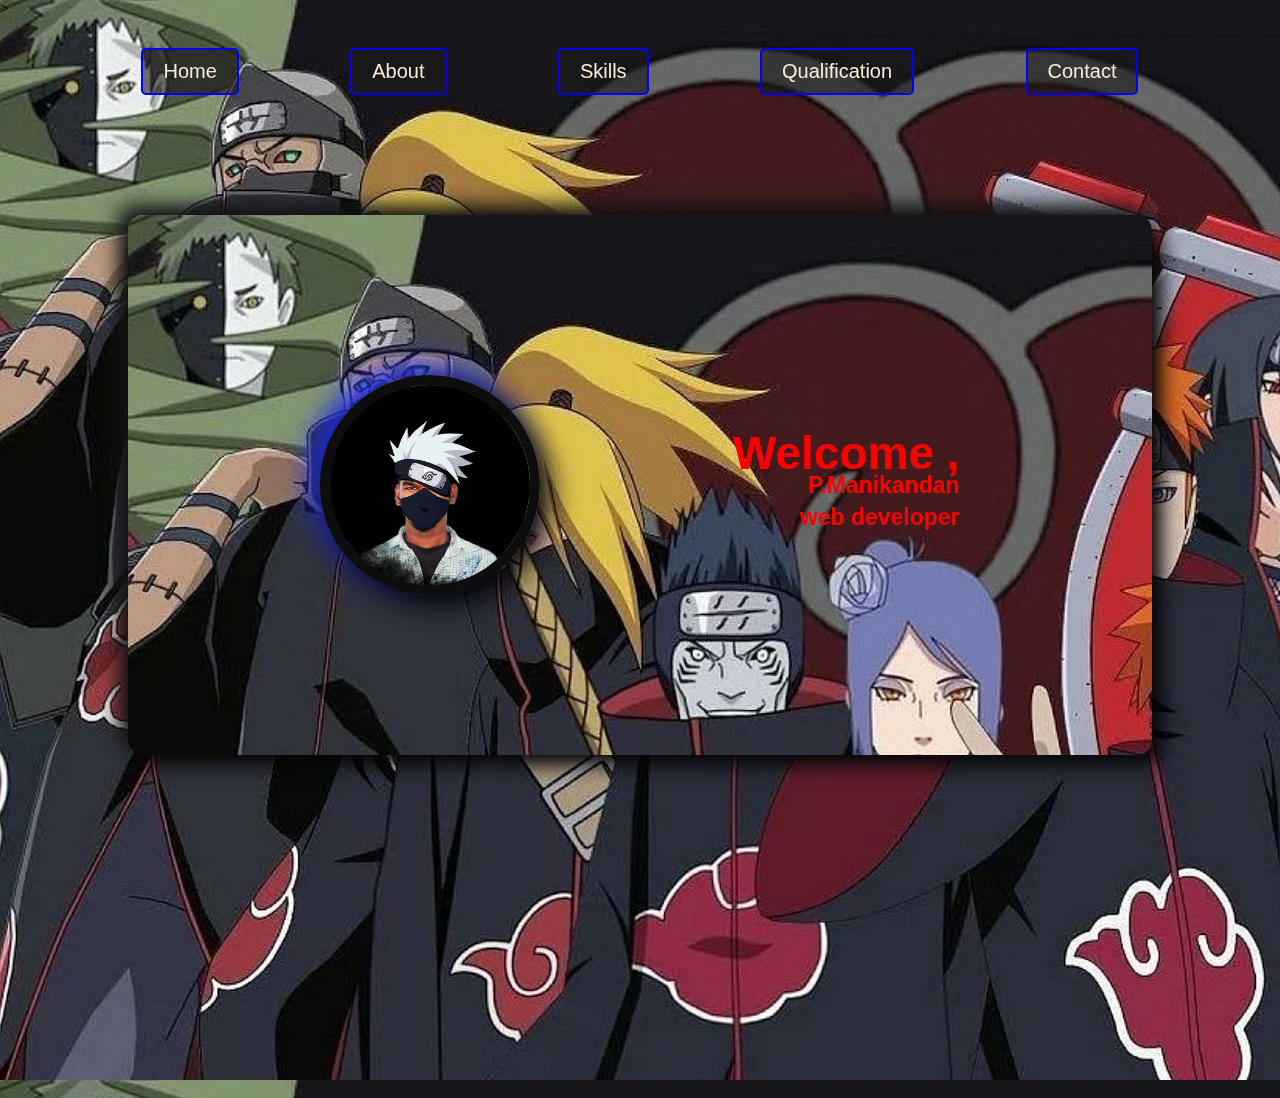
<file: index.html>
<!DOCTYPE html>
<html lang="en">

<head>
    <meta charset="UTF-8">
    <meta http-equiv="X-UA-Compatible" content="IE=edge">
    <meta name="viewport" content="width=device-width, initial-scale=1.0">
    <title>My Profile </title>
    <link rel="shortcut icon" href="mani.jpg" type="image/x-icon">
<link rel="stylesheet" href="style.css">
<link rel="stylesheet" href="https://cdnjs.cloudflare.com/ajax/libs/font-awesome/4.7.0/css/font-awesome.min.css">
<link href="https://unpkg.com/aos@2.3.1/dist/aos.css" rel="stylesheet" />

</head>
<body onunload="fun()">>
    <!-- ========== Start welcome ========== -->
    <script>
document.querySelectorAll('a[href^="#"]').forEach(anchor => {
    anchor.addEventListener('click', function (e) {
        e.preventDefault();
        document.querySelector(this.getAttribute('href')).scrollIntoView({
            behavior: 'smooth'
        });
    });
});
        function fun() {
            var msg = new SpeechSynthesisUtterance();
            msg.text = "welcome to MR Manikandan P public portfolio";
            window.speechSynthesis.speak(msg);
        }
        function contact() {
            var msg = new SpeechSynthesisUtterance();
            msg.text = "sorry now it not in under condition try by the below social media accunts";
            window.speechSynthesis.speak(msg);
            alert("sorry its currently under maintenance")
        }
function play(){
var audio = new Audio('assets/no.mp3');
  audio.play();
}
    </script>


    <!-- ========== Header Section ========== -->
    <section id="home" data-aos="fade-down" >
    <nav>
        <ul>
            <a href="index.html" class="a">Home</a>
            <a href="about.html" class="a">About</a>
            <a href="skills.html" class="a">Skills</a>
            <a href="qualification.html" class="a">Qualification</a>
            <a href="contact.html" class="a">Contact</a>            
        </ul>
    </nav>
    <!-- ========== End header section ========== -->
        <!-- ========== Home Section ========== -->
    <div class="home">
        <div class="home-content" data-aos="fade-down">
            <img src="mani.jpg" alt="" class="home-content__img" >
            <div class="home-content__para" data-aos="fade-right" data-aos-delay="400">
                <h1>Welcome , </h1>
                <p>P.Manikandan<br> web developer</p>
            </div>
        </div>
    </div>
    <!-- ========== End home section ========== -->    
</section>
<!-- ========== footer section ========== -->
<footer data-aos="zoom-out-down">
    <p class="footer_title" data-aos="fade-down">Manikandan</p>
    <br>
    <div class="contact-content__icons">
        <a href="https://www.instagram.com/clumsy_shadow_2.0/?igshid=MzNlNGNkZWQ4Mg%3D%3D" target="blank"><i class="fa fa-instagram"></i></a>
        <a href="" target="blank"><i class="fa fa-github"></i></a>
        <a href="https://www.instagram.com/clumsy_shadow_2.0/?igshid=MzNlNGNkZWQ4Mg%3D%3D" target="blank"><i class="fa fa-twitter"></i></a>
        <a href="https://www.instagram.com/clumsy_shadow_2.0/?igshid=MzNlNGNkZWQ4Mg%3D%3D" target="blank"><i class="fa fa-facebook"></i></a>
        
        <a href="mailto: mani638566@gmail.com" target="blank"><i class="fa fa-google"></i></a>
    </div>
    <h2>&copy; 2023 copyright all right reserved</h2>
</footer>
<!-- ========== End footer section ========== -->

<script src="https://unpkg.com/aos@2.3.1/dist/aos.js"></script>
<script src="main.js"></script>

<script>
    AOS.init({
      duration: 1200,
      once: false,
    });
  </script>
</body>
</html>
</file>
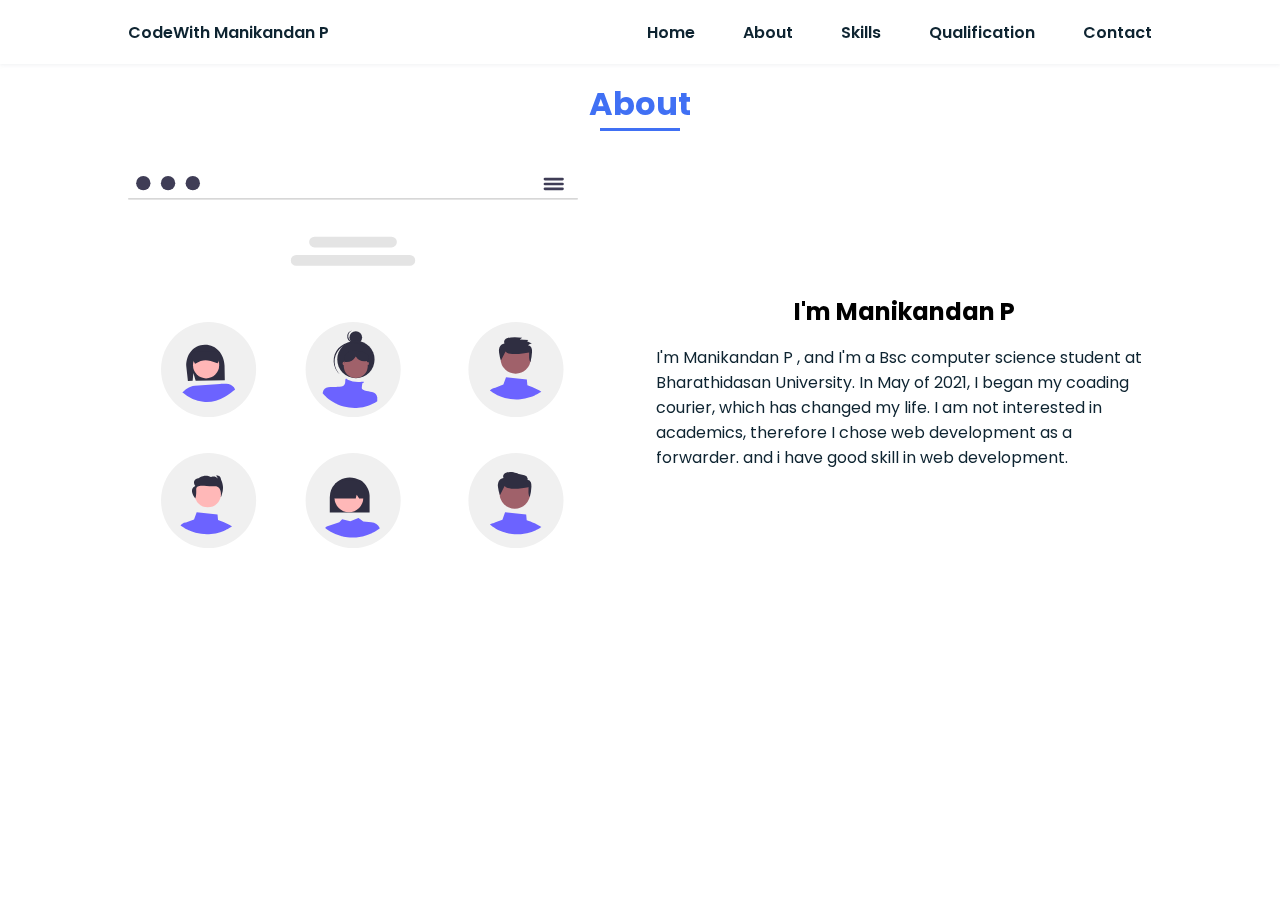
<file: about.html>
<!DOCTYPE html>
<html lang="en">
<head>
    <meta charset="UTF-8">
    <meta name="viewport" content="width=device-width, initial-scale=1.0">
    <title>about</title> 
    <link rel="shortcut icon" href="mani.jpg" type="image/x-icon">
    <link rel="stylesheet" href="style1.css">
    <link
      rel="stylesheet"
      href="https://unpkg.com/boxicons@latest/css/boxicons.min.css"
    />
    <link href="https://unpkg.com/aos@2.3.1/dist/aos.css" rel="stylesheet" />

    <head>
        <body>
            <!-- Header Section -->
    <header class="header">
        <nav class="nav bd_grid">
          <div>
            <a href="#" class="nav_logo">CodeWith Manikandan P</a>
          </div>
  
          <div class="nav_menu" id="nav_menu">
            <ul class="nav_list">
              <li class="nav_items">
                <a href="index.html" class="nav_link active">Home</a>
              </li>
              <li class="nav_items">
                <a href="about.html" class="nav_link active">About</a>
              </li>
              <li class="nav_items">
                <a href="skills.html" class="nav_link active">Skills</a>
              </li>
              <li class="nav_items">
                <a href="qualification.html" class="nav_link active">Qualification</a>
              </li>
              <li class="nav_items">
                <a href="contact.html" class="nav_link active">Contact</a>
              </li>
            </ul>
          </div>
  
          <div class="nav_toggle" id="nav_toggle">
            <i class="bx bx-menu-alt-right"></i>
          </div>
        </nav>
      </header> 
      <!-- ========== End Header Section ========== -->
      <!-- ABOUT SECTION -->
<section class="about section" id="about">
    <h2 class="section-title" data-aos="fade-down">About</h2>

    <div class="about_container bd_grid">
      <div class="about_img" data-aos="fade-down" data-aos-delay="50">
       <svg xmlns="http://www.w3.org/2000/svg" data-name="Layer 1"  viewBox="0 0 691 571.22835" xmlns:xlink="http://www.w3.org/1999/xlink"><path d="M944.5,200.38583h-689a1,1,0,0,1,0-2h689a1,1,0,0,1,0,2Z" transform="translate(-254.5 -164.38583)" fill="#cacaca"/><circle cx="23.50787" cy="11" r="11" fill="#3f3d56"/><circle cx="61.50787" cy="11" r="11" fill="#3f3d56"/><circle cx="99.50787" cy="11" r="11" fill="#3f3d56"/><path d="M687.31346,302.20053H512.68654a8.22518,8.22518,0,0,1,0-16.45036H687.31346a8.22518,8.22518,0,1,1,0,16.45036Z" transform="translate(-254.5 -164.38583)" fill="#e4e4e4"/><path d="M659.158,274.04511H540.842a8.22519,8.22519,0,0,1,0-16.45037H659.158a8.22518,8.22518,0,0,1,0,16.45037Z" transform="translate(-254.5 -164.38583)" fill="#e4e4e4"/><circle cx="123.73228" cy="297.22835" r="73" fill="#f0f0f0"/><circle cx="595.73228" cy="297.22835" r="73" fill="#f0f0f0"/><circle cx="345.73228" cy="297.22835" r="73" fill="#f0f0f0"/><path d="M885.71169,493.25319a112.49294,112.49294,0,0,0-17.946-7.55226l-.78988-8.73-32.00552-3.44819-4.06751,11.15837-11.486,4.31035a5.60545,5.60545,0,0,0-1.16622.60705h-.01239a11.34228,11.34228,0,0,0-5.269,1.82128,11.66491,11.66491,0,0,0-2.81648,2.52552c1.554,1.17778,3.16807,2.27052,4.83166,3.31479l.07336.03633c.47354.29143.95947.58287,1.44445.86216.87467.522,1.77316,1.01985,2.67165,1.4934l.57073.29143c1.31105.67995,2.64688,1.32344,4.01891,1.91835.27917.12148.58311.24284.86228.36433.02382.01214.03621.01214.06.02429.64409.26714,1.28723.522,1.94276.76486a63.82618,63.82618,0,0,0,6.581,2.11272,67.67638,67.67638,0,0,0,17.44769,2.28267c2.14952,0,4.27426-.09718,6.37519-.30358a67.391,67.391,0,0,0,14.13289-2.85328c.01143,0,.02477-.01215.03621-.01215a66.31681,66.31681,0,0,0,8.48754-3.36327c.01144-.01215.03621-.01215.0486-.0243.61932-.29143,1.21386-.60705,1.8208-.91064l.29155-.14577c.48593-.25488.97186-.50987,1.45779-.777,1.21387-.6678,2.40392-1.372,3.58062-2.12487.32777-.19425.6441-.40065.97186-.6192.46116-.30358.92231-.6192,1.372-.94708C888.10321,494.60092,886.92555,493.90883,885.71169,493.25319Z" transform="translate(-254.5 -164.38583)" fill="#6c63ff"/><circle cx="595.21717" cy="280.56667" r="23.05088" fill="#a0616a"/><path d="M834.241,433.72488c2.38613,2.82385,6.42439,3.62069,10.14949,3.9474,7.56524.66349,18.566-.41275,25.95922-2.11971.52764,5.11434-.911,10.62883,2.10134,14.8359a68.873,68.873,0,0,0,2.44711-15.61333,14.94474,14.94474,0,0,0-.86494-6.68712,6.15027,6.15027,0,0,0-5.23918-3.8626,13.13088,13.13088,0,0,1,5.85723-2.5041l-7.31917-3.67816,1.87956-1.92965-13.25093-.81087,3.83795-2.43821a83.22226,83.22226,0,0,0-17.43528-.55038c-2.70028.19894-5.52345.579-7.71132,2.14353s-3.45208,4.67409-2.09386,6.97113a10.12191,10.12191,0,0,0-7.71382,6.1206,16.34045,16.34045,0,0,0-.58555,7.85429,55.67588,55.67588,0,0,0,2.91919,12.34966Z" transform="translate(-254.5 -164.38583)" fill="#2f2e41"/><circle id="bfd52db7-3176-431c-b22d-4ccf50ae4673" data-name="Ellipse 188" cx="349.78151" cy="247.9577" r="9.74625" fill="#2f2e41"/><path id="b31e8c25-48a3-409d-90cd-0f3aa66812dd-217" data-name="Path 969" d="M595.8265,417.41438a9.74745,9.74745,0,0,1,3.5442-16.35922,9.7439,9.7439,0,1,0,4.51778,18.87613,9.72307,9.72307,0,0,1-8.06281-2.51769Z" transform="translate(-254.5 -164.38583)" fill="#2f2e41"/><circle id="fe71adb6-1e7d-40f2-ae2d-2f206863ade9" data-name="Ellipse 189" cx="349.97817" cy="281.77689" r="28.63055" fill="#2f2e41"/><path id="e07a90a6-c331-41ef-a441-b6d8bd717078-218" data-name="Path 970" d="M579.00773,430.39912a28.6259,28.6259,0,0,1,39.67839-3.00246c-.23349-.22295-.467-.4471-.70858-.663a28.63055,28.63055,0,0,0-38.20772,42.64978q.08154.073.16359.14542c.24282.216.49262.42023.74128.62686a28.62587,28.62587,0,0,1-1.66582-39.75662Z" transform="translate(-254.5 -164.38583)" fill="#2f2e41"/><circle id="fefa9ca9-d901-48cd-a772-63aab06ef99d" data-name="Ellipse 190" cx="349.73536" cy="291.72509" r="18.43954" fill="#a0616a"/><path d="M637.23228,504.15531v6.187c-1.13258.72375-2.27657,1.40084-3.44392,2.04287-.46683.25679-.93366.502-1.40049.74713l-.28043.14007c-.58368.29184-1.156.59537-1.751.87552-.0114.01168-.03534.01168-.04674.0233a63.74437,63.74437,0,0,1-8.16008,3.23359c-.0114,0-.0228.01169-.03477.01169a64.79794,64.79794,0,0,1-13.58818,2.74326c-2.0195.1985-4.06237.29183-6.12861.29183a65.05958,65.05958,0,0,1-16.77446-2.19463,63.16986,63.16986,0,0,1-8.19485-2.76663c-.02337-.01161-.03534-.01161-.05871-.02329-.26847-.11678-.56031-.23349-.82878-.35027-1.319-.572-2.60318-1.19065-3.864-1.84437l-.54834-.28015c-1.34292-.71214-2.66189-1.45919-3.9575-2.26467l-.07011-.03506a63.94175,63.94175,0,0,1-5.76666-4.05069c-.94563-.72375-1.85591-1.48256-2.7434-2.27635-.46683-.39693-.93366-.81716-1.37711-1.22571a63.19484,63.19484,0,0,1-4.845-4.99631,23.61669,23.61669,0,0,1,.88748-3.58379l.0114-.01169a5.24,5.24,0,0,1,.2451-.58368,4.655,4.655,0,0,1,.22173-.49026c2.08961-3.91062,5.87212-4.87954,10.56491-5.08966,2.64992-.11677,5.5797.01169,8.67365-.02337,1.63418-.01168,3.32651-.07,5.0194-.2218,10.68118-.96885,8.74376-7.2726,9.222-10.66964.4788-3.29188,3.44393-.44353,3.64228-.25678l.0114.01168a37.67235,37.67235,0,0,0,19.37821,3.397c1.144-.14007,2.288-.2218,3.432-.25678,3.01187-.03505,2.35808.82878,1.31954,1.54092a13.05522,13.05522,0,0,1-1.576.8872s-.4788,2.91839-.969,7.28428c-.46682,4.17908,14.25336,5.62666,17.137,6.53716h.0114A10.52719,10.52719,0,0,1,637.23228,504.15531Z" transform="translate(-254.5 -164.38583)" fill="#6c63ff"/><ellipse id="eb9de4e7-d719-4e1b-ab1d-c7fc470b1049" data-name="Ellipse 191" cx="331.05301" cy="287.84364" rx="1.45569" ry="2.66857" fill="#a0616a"/><ellipse id="a295d86f-11aa-4df2-91d0-9ecb8f1fab78" data-name="Ellipse 192" cx="368.41888" cy="287.84364" rx="1.45569" ry="2.66857" fill="#a0616a"/><path d="M354.87705,466.7261l3.50306,12.13477,44.76593-.78975-.39225-22.23389c-.31048-17.59891-12.7482-32.77758-30.34676-32.46711s-28.78858,15.18853-28.47811,32.78744l2.55657,22.91315,7.29877-.12876Z" transform="translate(-254.5 -164.38583)" fill="#2f2e41"/><circle cx="119.90748" cy="290.74031" r="20.08534" fill="#ffb6b6"/><path d="M396.395,441.02268a7.7901,7.7901,0,0,0-1.3835-4.2984c-.09248-.13-.1854-.25068-.27833-.37137a7.827,7.827,0,0,0-6.27609-2.99865l-14.43612.25991-14.42707.25068a7.81655,7.81655,0,0,0-7.65913,7.93764l3.43519,6.91644,1.97734,3.9735.325-.18569c12.48644-7.01855,17.59253-7.11142,34.118-.58488l.33408.13,1.30917-3.35149,2.97054-7.60344Z" transform="translate(-254.5 -164.38583)" fill="#2f2e41"/><path d="M414.38728,486.4483c-4.30823-4.29835-18.88366-2.59016-18.88366-2.59016L357.032,486.28125c-8.53235.63124-16.21937,7.46411-19.0043,10.23067.44518.43637.90056.86339,1.36528,1.27182a53.85271,53.85271,0,0,0,63.33295,6.016c4.12217-2.46028,9.39637-5.40993,12.70125-8.85424,1.30921-1.3554,2.35674-1.32842,3.51727-2.81381A11.58921,11.58921,0,0,0,414.38728,486.4483Z" transform="translate(-254.5 -164.38583)" fill="#6c63ff"/><circle cx="123.73228" cy="498.22835" r="73" fill="#f0f0f0"/><circle cx="595.73228" cy="498.22835" r="73" fill="#f0f0f0"/><circle cx="345.73228" cy="498.22835" r="73" fill="#f0f0f0"/><circle cx="122.53725" cy="488.51829" r="20.18141" fill="#ffb8b8"/><path d="M357.94449,659.21819s1.71468-3.01125,1.31605-13.07083,14.9197-4.37,27.71977-5.32963,10.09053,16.79472,10.09053,16.79472.92344-1.0554,2.90053-9.62417-2.512-17.1079-2.512-17.1079c-1.32209-9.00418-8.44726-6.11833-8.44726-6.11833,3.43139,1.33581,2.77235,4.19206,2.77235,4.19206-2.90455-5.09247-10.02971-2.20662-10.02971-2.20662-9.50292-5.96331-19.134,1.88962-19.134,1.88962-11.48,2.60544-4.74742,11.735-4.74742,11.735C346.32826,646.20649,357.94449,659.21819,357.94449,659.21819Z" transform="translate(-254.5 -164.38583)" fill="#2f2e41"/><path d="M410.71169,700.26888a112.49294,112.49294,0,0,0-17.946-7.55226l-.78988-8.73-32.00552-3.44819-4.06751,11.15837-11.486,4.31035a5.60545,5.60545,0,0,0-1.16622.607h-.01239a11.34228,11.34228,0,0,0-5.269,1.82128,11.66512,11.66512,0,0,0-2.81648,2.52552c1.554,1.17778,3.16807,2.27052,4.83166,3.31479l.07336.03633c.47354.29144.95947.58287,1.44445.86216.87467.522,1.77316,1.01986,2.67165,1.4934l.57073.29144c1.31105.67994,2.64688,1.32344,4.01891,1.91834.27917.12148.58311.24285.86228.36433.02382.01215.03621.01215.06.02429.64409.26715,1.28723.522,1.94276.76487a63.82369,63.82369,0,0,0,6.581,2.11271,67.67638,67.67638,0,0,0,17.44769,2.28267c2.14952,0,4.27426-.09718,6.37519-.30358a67.391,67.391,0,0,0,14.13289-2.85328c.01143,0,.02477-.01215.03621-.01215A66.31681,66.31681,0,0,0,404.689,707.894c.01144-.01215.03621-.01215.0486-.02429.61932-.29144,1.21386-.60706,1.8208-.91064l.29155-.14578c.48593-.25488.97186-.50987,1.45779-.777,1.21387-.6678,2.40392-1.372,3.58062-2.12487.32777-.19425.6441-.40065.97186-.6192.46116-.30358.92231-.6192,1.372-.94708C413.10321,701.61661,411.92555,700.92452,410.71169,700.26888Z" transform="translate(-254.5 -164.38583)" fill="#6c63ff"/><path d="M627.98794,695.99956,615.83785,694.895l-7.27034-5.30973a.04144.04144,0,0,0-.00916-.02811l-.01878.00933-.29087-.21575-.03756.33771-12.27053,4.71871-12.60813-2.90811-4.36211,4.71865-19.42819,6.44481a9.87032,9.87032,0,0,0-2.42982,2.29814l.00131.01245c.81572.63837,1.65413,1.26751,2.50317,1.864a64.47429,64.47429,0,0,0,5.99464,3.84622,67.54019,67.54019,0,0,0,16.00419,6.57615q.75993.21111,1.51985.394c.88176.21581,1.77269.42216,2.66408.591q2.70163.56291,5.46924.88183a67.051,67.051,0,0,0,8.17089.48783q2.80059,0,5.54437-.21574a68.34591,68.34591,0,0,0,9.54965-1.45412c.11268-.02811.22537-.04689.338-.0844a67.548,67.548,0,0,0,13.95895-4.85939c.6848-.32837,1.3696-.66608,2.04478-1.01317q2.4914-1.28049,4.84079-2.758c1.18225-.7317,2.33611-1.51035,3.46156-2.31711.69442-.49722,1.37922-1.00378,2.0544-1.52912l-.0729-.15536A16.16256,16.16256,0,0,0,627.98794,695.99956Z" transform="translate(-254.5 -164.38583)" fill="#6c63ff"/><path d="M616.382,635.36265a22.34916,22.34916,0,0,0-4.756-3.593c-10.74152-5.92885-22.477-6.032-32.19618-.29081a30.30412,30.30412,0,0,0-6.55714,5.20649,30.68108,30.68108,0,0,0-8.52771,21.145V681.208H625.491V655.43819C625.491,648.53367,621.69187,640.541,616.382,635.36265Z" transform="translate(-254.5 -164.38583)" fill="#2f2e41"/><circle cx="339.20981" cy="494.09996" r="22.08398" fill="#ffb8b8"/><path d="M616.36325,638.43962a2.7303,2.7303,0,0,0-1.54779-2.20454c-13.81832-6.45419-27.83361-6.28533-41.6336.50656H572.929l-.08475.34715c-2.72042,20.95732-2.33565,21.417-2.16708,21.60461a2.73,2.73,0,0,0,.96651.70359,2.64755,2.64755,0,0,0,1.07873.22513h31.50176l.07512-.35648a51.45456,51.45456,0,0,1,1.40716-5.55359A61.65932,61.65932,0,0,1,609.168,659.397l.131.22513h6.12611a2.17125,2.17125,0,0,0,.34721-.02811,2.62746,2.62746,0,0,0,1.64169-.85371C617.5826,658.56206,617.97654,658.13056,616.36325,638.43962Z" transform="translate(-254.5 -164.38583)" fill="#2f2e41"/><path d="M866.74517,693.165l-.79553-8.832-32.42054-3.49257L829.42419,692.141l-11.63928,4.36117a5.68724,5.68724,0,0,0-1.19733.61255A11.75751,11.75751,0,0,0,810.242,699.693c.26518.21942.53036.42975.79553.64.05492.05486.11875.10056.17367.14627.74062.576,1.49955,1.14285,2.26741,1.68231.20134.14626.40267.29257.61294.42968a60.831,60.831,0,0,0,5.22947,3.31887q2.57813,1.46744,5.29375,2.7063a65.45832,65.45832,0,0,0,10.304,3.70285q.74063.20574,1.48125.384c.85938.21033,1.72768.41144,2.59643.576q2.633.54859,5.33036.85943a65.34835,65.34835,0,0,0,7.96339.47544q2.72948,0,5.40357-.21026a66.61105,66.61105,0,0,0,9.30715-1.41719c.10982-.0274.21964-.04571.32946-.08226a65.83246,65.83246,0,0,0,13.60447-4.736c.66741-.32,1.33482-.64916,1.99285-.98744q2.42812-1.248,4.71786-2.688c.54866-.33828,1.08795-.68571,1.62768-1.05139C880.98044,697.86445,868.93937,693.869,866.74517,693.165Z" transform="translate(-254.5 -164.38583)" fill="#6c63ff"/><circle id="e8fe815c-89b6-45a1-8f09-a3d9b2d7a5fa" data-name="Ellipse 109" cx="593.97253" cy="487.5152" r="23.34625" fill="#a0616a"/><path id="b463a6a0-335d-4c85-b501-8d2679f87106-219" data-name="Path 696" d="M832.80236,640.5269c2.4169,2.86018,6.50628,3.66685,10.27915,3.99489,7.66249.67222,18.80362-.41793,26.29172-2.14648.53779,5.17952-.9219,10.76466,2.12806,15.02613a69.75922,69.75922,0,0,0,2.47838-15.81361,15.1462,15.1462,0,0,0-.87582-6.77287,6.22847,6.22847,0,0,0-5.30626-3.91192,1.94735,1.94735,0,0,0,.42741-2.03654,6.62182,6.62182,0,0,0-5.02016-4.974l-8.40443-2.02557s-7.88625-3.459-13.7778-3.02455c-2.735.20128-5.59436.58617-7.81,2.17106s-3.49631,4.73392-2.12036,7.06019a10.25145,10.25145,0,0,0-7.81231,6.199,16.54932,16.54932,0,0,0-.59307,7.9552,56.38522,56.38522,0,0,0,2.95623,12.50783Z" transform="translate(-254.5 -164.38583)" fill="#2f2e41"/><path d="M624.15611,441.9999a8.976,8.976,0,0,0-4.3916-5.27014,25.04331,25.04331,0,0,0-6.62354-2.32849,43.58215,43.58215,0,0,0-12.40478-1.69782c-4.18359.20557-8.46045,1.64954-11.30273,4.72632s-3.896,7.96173-1.82569,11.60285l-.229.94116a17.28487,17.28487,0,0,0,16.89306-8.32062,15.78,15.78,0,0,0,14.93506,7.25653,6.99709,6.99709,0,0,0,2.667-.76715A5.549,5.549,0,0,0,624.15611,441.9999Z" transform="translate(-254.5 -164.38583)" fill="#2f2e41"/><path d="M921.73228,171.11417h-27a2,2,0,0,1,0-4h27a2,2,0,0,1,0,4Z" transform="translate(-254.5 -164.38583)" fill="#3f3d56"/><path d="M921.73228,178.61417h-27a2,2,0,0,1,0-4h27a2,2,0,0,1,0,4Z" transform="translate(-254.5 -164.38583)" fill="#3f3d56"/><path d="M921.73228,186.11417h-27a2,2,0,0,1,0-4h27a2,2,0,0,1,0,4Z" transform="translate(-254.5 -164.38583)" fill="#3f3d56"/>
      </svg>
      </div>

      <div>
        <h2
          class="about_subtitle"
          data-aos="fade-down"
          data-aos-delay="350"
        >
          I'm Manikandan P
        </h2>
        <p class="about_text" data-aos="fade-down" data-aos-delay="450">
          I'm Manikandan P , and I'm a Bsc computer science  student at Bharathidasan University. In May of 2021, I began my coading courier, which has changed my life. I am not interested in academics, therefore I chose web development as a forwarder. and i have good skill in web development.
          
        </p>
      </div>
    </div>
  </section>  
   <!-- ========== End about section ========== -->
  <script src="https://unpkg.com/aos@2.3.1/dist/aos.js"></script>
  <script src="main.js"></script>
  <script>
      AOS.init({
        duration: 1200,
        once: false,
      });
    </script>
</body>
</html>
</file>
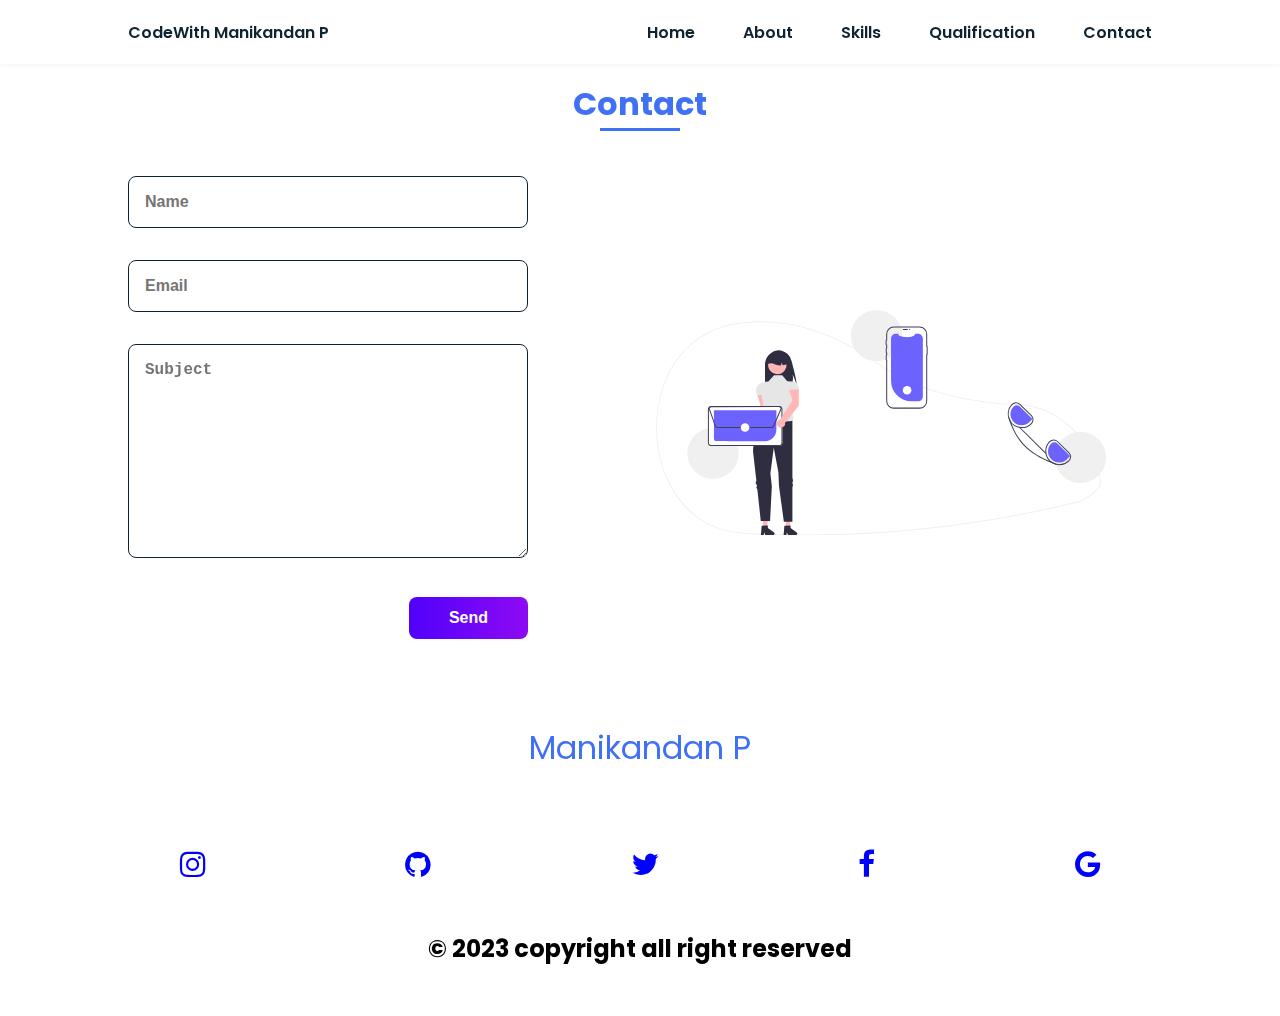
<file: contact.html>
<!DOCTYPE html>
<html lang="en">
<head>
    <meta charset="UTF-8">
    <meta name="viewport" content="width=device-width, initial-scale=1.0">
    <title>contact</title> 
    <link rel="shortcut icon" href="mani.jpg" type="image/x-icon">
    <link rel="stylesheet" href="style1.css">
    <link
    rel="stylesheet"
    href="https://unpkg.com/boxicons@latest/css/boxicons.min.css"
  />
<link rel="stylesheet" href="https://cdnjs.cloudflare.com/ajax/libs/font-awesome/4.7.0/css/font-awesome.min.css">
    <link href="https://unpkg.com/aos@2.3.1/dist/aos.css" rel="stylesheet" />

    <head>
        <body><!-- Header Section -->
            <header class="header">
                <nav class="nav bd_grid">
                  <div>
                    <a href="#" class="nav_logo">CodeWith Manikandan P</a>
                  </div>
          
                  <div class="nav_menu" id="nav_menu">
                    <ul class="nav_list">
                      <li class="nav_items">
                        <a href="index.html" class="nav_link active">Home</a>
                      </li>
                      <li class="nav_items">
                        <a href="about.html" class="nav_link active">About</a>
                      </li>
                      <li class="nav_items">
                        <a href="skills.html" class="nav_link active">Skills</a>
                      </li>
                      <li class="nav_items">
                        <a href="qualification.html" class="nav_link active">Qualification</a>
                      </li>
                      <li class="nav_items">
                        <a href="contact.html" class="nav_link active">Contact</a>
                      </li>
                    </ul>
                  </div>
          
                  <div class="nav_toggle" id="nav_toggle">
                    <i class="bx bx-menu-alt-right"></i>
                  </div>
                </nav>
              </header>
              <!-- ========== End Header Section ========== -->
              <!-- CONTACT SECTION -->

      <section class="contact section" id="contact">
        <h2 class="section-title" data-aos="fade-down">Contact</h2>

        <div class="contact_container bd_grid">
          
          <form action="#" class="contact_form">
            <input
              type="text"
              placeholder="Name"
              class="control_input"
              data-aos="fade-right"
              data-aos-delay="250"
            />
            <input
              type="mail"
              placeholder="Email"
              class="control_input"
              data-aos="fade-right"
              data-aos-delay="300"
            />
            <textarea
              name=""
              id=""
              cols="0"
              rows="10"
              type="text"
              placeholder="Subject"
              class="control_input"
              data-aos="fade-right"
              data-aos-delay="400"
            ></textarea>

            <input
              type="button"
              value="Send"
              class="control_button button"
              onclick="alert('your address is submitted')">
              
          </button>
          </form>
        
        <div class="contact_img" data-aos="fade-down" data-aos-delay="50"> 
        <div data-aos="fade-left" data-aos-delay="500">
          <svg xmlns="http://www.w3.org/2000/svg" data-name="Layer 1" viewBox="0 0 894.24907 448.2822" xmlns:xlink="http://www.w3.org/1999/xlink"><path d="M447.36954,674.1411q-40.47485,0-80.82885-1.44922c-38.44043-1.38086-78.18993-2.80762-115.13556-23.29883-25.84506-14.333-48.73487-37.3291-66.19418-66.50391a223.77042,223.77042,0,0,1-25.36927-63.60449,261.47594,261.47594,0,0,1,.95286-123.77929,219.83406,219.83406,0,0,1,14.7411-40.40039c26.94295-55.79346,76.08491-93.2461,134.82585-102.75391a6.80653,6.80653,0,0,1,1.463-.03125c.26419.01416.52753.0293.796.01807l.3456-.10987a16.88152,16.88152,0,0,1,2.72076-.69824c90.59405-13.48682,186.365,13.80176,276.95228,78.91357,70.04208,50.35108,162.86753,77.46436,283.78131,82.88916l1.71659.08985c33.6596,1.93359,66.21835,15.81054,94.16038,40.13281,27.57946,24.00586,48.28706,56.03418,59.88378,92.624,1.42568,4.46094,2.73262,9.1045,3.88437,13.80079a26.0388,26.0388,0,0,1-6.941,24.69042v.00879l-.30109.30957c-.72471.72071-1.48759,1.41211-2.26743,2.05567l-.91682.75586c-7.72718,6.36523-13.83023,11.39355-21.13462,15.29883a64.98321,64.98321,0,0,1-15.41875,5.82128c-29.46525,7.1836-59.38763,13.84375-88.936,19.79688-57.3848,11.57031-116.28137,21.11523-175.05411,28.36816A2269.14089,2269.14089,0,0,1,447.36954,674.1411Zm-136.232-419.84522a3.50685,3.50685,0,0,0-.5394.03662c-58.19178,9.41895-106.86855,46.50391-133.54434,101.74512a217.62434,217.62434,0,0,0-14.59523,40,259.18846,259.18846,0,0,0-.941,122.68067,221.62191,221.62191,0,0,0,25.12332,62.99609c17.28842,28.88867,39.94414,51.6543,65.51823,65.83594,36.614,20.30761,76.17609,21.72851,114.43587,23.10156a2266.31375,2266.31375,0,0,0,358.31544-15.59473c58.73458-7.249,117.593-16.78711,174.94-28.35058,29.52843-5.94825,59.43-12.60352,88.87535-19.78321a63.35819,63.35819,0,0,0,15.04728-5.67871c7.15725-3.82617,13.20219-8.80664,20.85517-15.11133l.91681-.75488c.67044-.55371,1.32858-1.14551,1.9583-1.76074l.18065-.18945c6.2892-6.33887,8.73475-14.70215,6.70987-22.94434v-.001c-1.13944-4.64648-2.4324-9.24023-3.84366-13.65527-23.69-74.74609-84.97359-127.56934-152.49635-131.44727l-1.70726-.08984c-55.23185-2.47851-103.56386-9.34375-147.75156-20.99023-52.74984-13.90235-98.80127-34.83008-136.87574-62.20069-90.24209-64.8623-185.61273-92.04931-275.81114-78.62646a15.47307,15.47307,0,0,0-2.47862.64258l-.62294.17431a9.37442,9.37442,0,0,1-1.06184-.01269C311.53655,254.30663,311.3347,254.29588,311.13751,254.29588Z" transform="translate(-152.87546 -225.8589)" fill="#f0f0f0"/><path d="M432.2022,371.9146c-2.498-2.39659-5.05306-15.76155-8.24216-17.11834,2.38389,5.2686.65305,6.66348.64035,12.44567a39.12306,39.12306,0,0,1-1.14125,9.74477H369.435V334.82486a28.84672,28.84672,0,0,1,28.84757-28.84758,17.21385,17.21385,0,0,1,4.27584.626A27.42847,27.42847,0,0,1,421.909,326.0071C426.02756,341.06071,432.57759,366.11854,432.2022,371.9146Z" transform="translate(-152.87546 -225.8589)" fill="#2f2e41"/><path d="M372.605,423.78163l.02663-32.86268L353.314,392.64521l6.81759,20.7264-3.19073,52.09644a8.17282,8.17282,0,1,0,9.88987,6.88859Z" transform="translate(-152.87546 -225.8589)" fill="#ffb6b6"/><polygon points="257.746 432.76 265.55 432.759 269.263 402.657 257.744 402.657 257.746 432.76" fill="#ffb6b6"/><path d="M407.97822,654.76874l12.33707-.73635v5.28573l11.7292,8.10061a3.30167,3.30167,0,0,1-1.87612,6.01864H415.48062L412.949,668.209l-.98849,5.2284h-5.53786Z" transform="translate(-152.87546 -225.8589)" fill="#2f2e41"/><polygon points="212.62 432.76 220.425 432.759 224.137 402.657 212.619 402.657 212.62 432.76" fill="#ffb6b6"/><path d="M362.85281,654.76874l12.33707-.73635v5.28573l11.72919,8.10061a3.30167,3.30167,0,0,1-1.87612,6.01864H370.35521l-2.53166-5.2284-.98848,5.2284H361.2972Z" transform="translate(-152.87546 -225.8589)" fill="#2f2e41"/><path d="M403.67163,355.43027l-16.16732.317-11.41223,12.04624-9.14932,1.3419a18.2656,18.2656,0,0,0-15.57717,16.89718v0l1.585,8.70644h9.51019l5.50164,32.30284c-2.13925,5.4511-2.28468,9.75391,2.10651,11.444l13.63127,25.67751L423.96,446.09408c2.04173-3.51013,2.696-7.03574.609-10.46423l2.87806-49.45h9.67743v0c0-9.24869-3.12837-17.04569-12.31963-18.07484a108.65383,108.65383,0,0,0-10.98908-.62852Z" transform="translate(-152.87546 -225.8589)" fill="#e6e6e6"/><path d="M423.96,446.09408s-39.30879,6.97414-53.89108-7.60815c0,0-1.48046,2.51333-3.71127,6.68153-.64153,1.19868-1.88058,2.0107-2.62886,3.46267-.68006,1.31961-2.4292,2.94192-3.17006,4.43857-.596,1.204.36014,2.77744-.26,4.07817-7.46789,15.66368-16.19278,37.75861-14.32228,52.34848,1.20624,9.40867,3.69764,31.30177,6.32152,54.81615.205,1.83719-1.45549,4.19725-1.24942,6.04906.19432,1.74621,2.25519,2.98365,2.44951,4.73391.129,1.16211-1.31017,2.34755-1.18148,3.50826.14118,1.27343,1.8502,2.52186,1.99063,3.79039,3.59444,32.46814,6.88554,62.78094,6.88554,62.78094h18.38637l3.46913-69.2317-2.83512-25.23619,6.65714-51.038,9.19318,48.502,1.18261,27.29716,9.71542,70.9748H423.96v-68.708l1.268-3.56944-1.268-4.57787,1.268-4.93232-1.268-5.37164Z" transform="translate(-152.87546 -225.8589)" fill="#2f2e41"/><path d="M408.634,346.05478a18.326,18.326,0,1,1,3.17509-15.31446c.05272.21964.09718.43807.14038.66481A18.301,18.301,0,0,1,408.634,346.05478Z" transform="translate(-152.87546 -225.8589)" fill="#ffb6b6"/><path d="M404.81288,335.59833a9.633,9.633,0,0,0-2.815-5.10383,13.1421,13.1421,0,0,1-.76086,5.50961,25.3951,25.3951,0,0,1-13.95455-2.76428c-3.23345-2.19366-7.34819-2.00351-12.14136,0a17.75012,17.75012,0,0,1,17.75236-17.75236h3.17006a17.75559,17.75559,0,0,1,17.75235,17.75236A52.85225,52.85225,0,0,1,404.81288,335.59833Z" transform="translate(-152.87546 -225.8589)" fill="#2f2e41"/><circle cx="113.24907" cy="285" r="51" fill="#f0f0f0"/><circle cx="438.24907" cy="51" r="51" fill="#f0f0f0"/><circle cx="843.24907" cy="293" r="51" fill="#f0f0f0"/><path d="M683.12454,282.42068V398.06673A9.11863,9.11863,0,0,1,674.101,407.186a.80182.80182,0,0,1-.09986.00416H660.54129a40.6065,40.6065,0,0,1-40.6065-40.6065v-84.163a9.12338,9.12338,0,0,1,9.12338-9.12338l5.454,0c-2.52672,7.37064,31.7654,10.47377,33.648,0l5.841,0A9.12341,9.12341,0,0,1,683.12454,282.42068Z" transform="translate(-152.87546 -225.8589)" fill="#6c63ff"/><path d="M643.18162,264.64967a1.19706,1.19706,0,0,1,1.19565-1.19566h8.13043a1.19566,1.19566,0,0,1,0,2.39131h-8.13043A1.19706,1.19706,0,0,1,643.18162,264.64967Z" transform="translate(-152.87546 -225.8589)" fill="#3f3d56"/><path d="M676.79446,421.8589h-51.416a15.06329,15.06329,0,0,1-15.04639-15.0459V325.9717a2.18651,2.18651,0,0,1-.91113-1.77881v-8.13037a2.18557,2.18557,0,0,1,.91113-1.77832v-2.18213a2.1856,2.1856,0,0,1-.91113-1.77832v-8.13086a2.18557,2.18557,0,0,1,.91113-1.77832v-3.94385a2.18353,2.18353,0,0,1-1.15039-1.92969v-8.13037a2.1843,2.1843,0,0,1,1.15039-1.93018V273.67384A15.06329,15.06329,0,0,1,625.37844,258.628h51.416a15.06288,15.06288,0,0,1,15.0459,15.04589V297.23a1.8859,1.8859,0,0,1,.88574,1.59814v15.50293a1.88674,1.88674,0,0,1-.88574,1.59863V406.813A15.06288,15.06288,0,0,1,676.79446,421.8589ZM625.37844,260.628a13.061,13.061,0,0,0-13.04639,13.04589v12.50782l-.96191.03711a.19547.19547,0,0,0-.18848.19189V294.541a.19617.19617,0,0,0,.18848.1919l.96191.03662v7.04931l-.76074.1875a.19651.19651,0,0,0-.15039.18653v8.13086a.19651.19651,0,0,0,.15039.18652l.76074.1875v4.99072l-.76074.1875a.19651.19651,0,0,0-.15039.18653v8.13037a.19664.19664,0,0,0,.15039.187l.76074.1875V406.813a13.061,13.061,0,0,0,13.04639,13.0459h51.416a13.0609,13.0609,0,0,0,13.0459-13.0459V314.2173h.88574V298.9424h-.88574V273.67384a13.06089,13.06089,0,0,0-13.0459-13.04589Z" transform="translate(-152.87546 -225.8589)" fill="#3f3d56"/><circle cx="504.1757" cy="38.79076" r="1.19565" fill="#3f3d56"/><path d="M396.95559,496.26173H263.16848a7.18838,7.18838,0,0,1-7.16992-7.16894v-65.189a7.1884,7.1884,0,0,1,7.16894-7.16992H396.95461a7.18841,7.18841,0,0,1,7.16993,7.16895v65.189A7.1884,7.1884,0,0,1,396.95559,496.26173Z" transform="translate(-152.87546 -225.8589)" fill="#fff"/><path d="M396.95559,496.26173H263.16848a7.18838,7.18838,0,0,1-7.16992-7.16894v-65.189a7.1884,7.1884,0,0,1,7.16894-7.16992H396.95461a7.18841,7.18841,0,0,1,7.16993,7.16895v65.189A7.1884,7.1884,0,0,1,396.95559,496.26173ZM263.16848,418.7339a5.18526,5.18526,0,0,0-5.16992,5.1709v65.187a5.18494,5.18494,0,0,0,5.1709,5.16992H396.95364a5.18515,5.18515,0,0,0,5.1709-5.17089v-65.187a5.18527,5.18527,0,0,0-5.1709-5.16992Z" transform="translate(-152.87546 -225.8589)" fill="#3f3d56"/><path d="M337.23235,486.62784c-26.38574,0-53.89882-.25214-64.16427-.41561a5.17627,5.17627,0,0,1-5.06954-5.15521V427.09538a1.82954,1.82954,0,0,1,1.823-1.82756H390.29728a1.82942,1.82942,0,0,1,1.82726,1.8227v36.612a22.84157,22.84157,0,0,1-22.45691,22.75218C360.10027,486.57927,348.7713,486.62784,337.23235,486.62784Z" transform="translate(-152.87546 -225.8589)" fill="#6c63ff"/><path d="M383.146,460.33888H274.28664a4.43849,4.43849,0,0,1-4.16406-2.93554l-12.32129-34.56641a4.4228,4.4228,0,0,1,4.15772-5.90674l136.07226-.18945a4.42312,4.42312,0,0,1,4.35938,5.19775l.105.04444-.39063.91162-.0039.00927-14.895,34.75538A4.40962,4.40962,0,0,1,383.146,460.33888Zm14.8916-41.59814-136.07471.18945a2.42256,2.42256,0,0,0-2.27783,3.23535l12.3208,34.56494a2.43347,2.43347,0,0,0,2.28223,1.6084H383.146a2.4131,2.4131,0,0,0,2.22168-1.46679l14.89551-34.75635.73242.314-.73242-.314a2.42117,2.42117,0,0,0-2.22559-3.375Z" transform="translate(-152.87546 -225.8589)" fill="#3f3d56"/><circle cx="176.98309" cy="233.4802" r="8.52402" fill="#fff"/><circle cx="498.98309" cy="159.4802" r="8.52402" fill="#fff"/><path d="M974.25454,508.9789l-22.77-22.48a11.884,11.884,0,0,0-8.43-3.46h-.08a11.9143,11.9143,0,0,0-8.46,3.56,27.99135,27.99135,0,0,0-.49,38.84c.24.26.49.51.74.76a27.248,27.248,0,0,0,4.56,3.65,27.67639,27.67639,0,0,0,15.11,4.43h.17a27.82649,27.82649,0,0,0,19.75-8.32,12.023,12.023,0,0,0-.1-16.98Zm-1.32,15.57a26.09171,26.09171,0,0,1-32.76,3.48,26.78641,26.78641,0,0,1-4.01-3.25,26.00168,26.00168,0,0,1-.23-36.77,9.91308,9.91308,0,0,1,7.06-2.97h.06a9.911,9.911,0,0,1,7.02,2.88l22.77,22.49a10.00707,10.00707,0,0,1,.09,14.14Z" transform="translate(-152.87546 -225.8589)" fill="#3f3d56"/><path d="M899.54452,435.19887l-22.77-22.49a11.92636,11.92636,0,0,0-8.43-3.46h-.07a11.947,11.947,0,0,0-8.47,3.56994,28.07691,28.07691,0,0,0-4.72,33l.01.01a27.562,27.562,0,0,0,4.33,5.93c.19.22.41.44.63.66a27.83532,27.83532,0,0,0,19.67,8.08h.18a27.854,27.854,0,0,0,19.75-8.33,11.99892,11.99892,0,0,0-.11-16.97Zm-1.32,15.57a25.85541,25.85541,0,0,1-18.33,7.73h-.17a26.00049,26.00049,0,0,1-18.49-44.27,10.00761,10.00761,0,0,1,14.14-.09l22.77,22.48A10.01911,10.01911,0,0,1,898.22451,450.76888Z" transform="translate(-152.87546 -225.8589)" fill="#3f3d56"/><path d="M975.70994,516.04649l-25.1032-24.79357a8.72678,8.72678,0,0,0-12.32743.0765,22,22,0,1,0,31.30516,30.919Z" transform="translate(-152.87546 -225.8589)" fill="#6c63ff"/><path d="M901.00443,442.26243l-25.1032-24.79356a8.72676,8.72676,0,0,0-12.32743.0765,22,22,0,1,0,31.30516,30.919Z" transform="translate(-152.87546 -225.8589)" fill="#6c63ff"/><path d="M948.12454,531.48891l-.6,1.57995q-4.23-1.60491-8.2-3.22c-46.88-19.13-69.26-41.52-84.23-84.02l-.01-.01q-1.065-3-2.07-6.13995l1.58-.51a25.54187,25.54187,0,0,0,2.3,5.78q1.23,3.495,2.53,6.81c14.07,35.87,34.82,56.37,74.6,73.68q3,1.30507,6.15,2.59A26.08663,26.08663,0,0,0,948.12454,531.48891Z" transform="translate(-152.87546 -225.8589)" fill="#3f3d56"/><rect x="900.62305" y="448.539" width="2.00052" height="73.00017" transform="translate(-229.92517 559.82386) rotate(-45.35527)" fill="#3f3d56"/><path d="M436.64029,416.17348l.02662-32.86269-19.31762,1.72627,6.81759,20.7264-24.74716,37.51415a8.17278,8.17278,0,1,0,9.88987,6.88859Z" transform="translate(-152.87546 -225.8589)" fill="#ffb6b6"/>
          </svg>

           </div>
           </div>
          </div>
      </section>
      <!-- ========== End contact section ========== -->

      <!-- ========== footer section ========== -->
<footer data-aos="zoom-out-down">
  <p class="footer_title" data-aos="fade-down">Manikandan P</p>
  <br>
  <div class="contact-content__icons">
      <a href="https://www.instagram.com/clumsy_shadow_2.0/?igshid=MzNlNGNkZWQ4Mg%3D%3D" target="blank"><i class="fa fa-instagram"></i></a>
      <a href="https://github.com/" target="blank"><i class="fa fa-github"></i></a>
      <a href="https://www.instagram.com/clumsy_shadow_2.0/?igshid=MzNlNGNkZWQ4Mg%3D%3D" target="blank"><i class="fa fa-twitter"></i></a>
      <a href="https://www.instagram.com/clumsy_shadow_2.0/?igshid=MzNlNGNkZWQ4Mg%3D%3D" target="blank"><i class="fa fa-facebook"></i></a>
      <a href="mailto: mani638566@gmail.com" target="blank"><i class="fa fa-google"></i></a>
  </div>
  <h2>&copy; 2023 copyright all right reserved</h2>
<br>
<br>
</footer>
<!-- ========== End footer section ========== -->


  <script src="https://unpkg.com/aos@2.3.1/dist/aos.js"></script>
  <script src="main.js"></script>
  <script>
      AOS.init({
        duration: 1200,
        once: false,
      });
    </script>
</body>
</html>
</file>
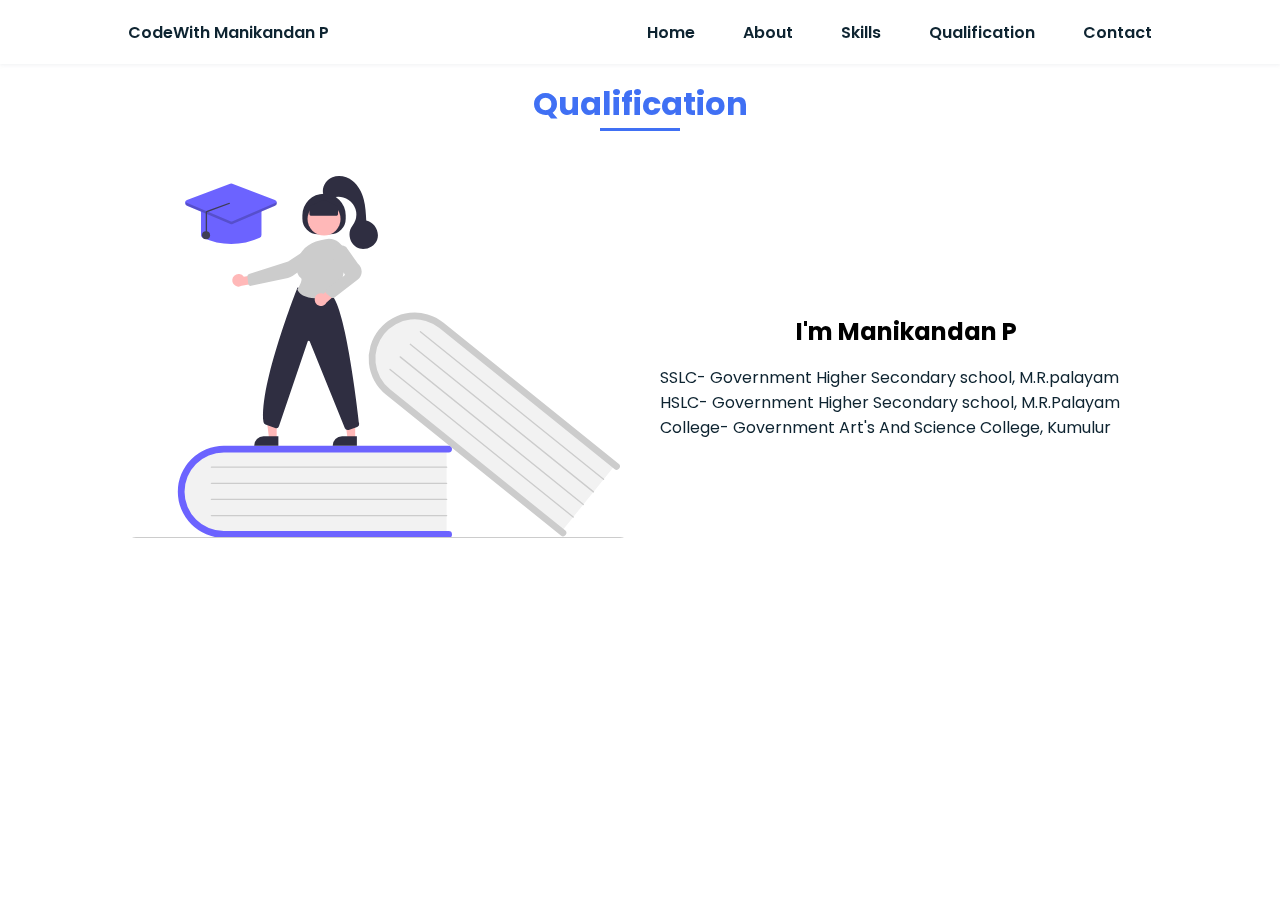
<file: qualification.html>
<!DOCTYPE html>
<html lang="en">
<head>
    <meta charset="UTF-8">
    <meta name="viewport" content="width=device-width, initial-scale=1.0">
    <title>qualification</title> 
    <link rel="shortcut icon" href="mani.jpg" type="image/x-icon">
    <link rel="stylesheet" href="style1.css">
    <link
      rel="stylesheet"
      href="https://unpkg.com/boxicons@latest/css/boxicons.min.css"
    />
    <link href="https://unpkg.com/aos@2.3.1/dist/aos.css" rel="stylesheet" />

    <head>
        <body>
            <!-- Header Section -->
    <header class="header">
        <nav class="nav bd_grid">
          <div>
            <a href="#" class="nav_logo">CodeWith Manikandan P</a>
          </div>
  
          <div class="nav_menu" id="nav_menu">
            <ul class="nav_list">
              <li class="nav_items">
                <a href="index.html" class="nav_link active">Home</a>
              </li>
              <li class="nav_items">
                <a href="about.html" class="nav_link active">About</a>
              </li>
              <li class="nav_items">
                <a href="skills.html" class="nav_link active">Skills</a>
              </li>
              <li class="nav_items">
                <a href="qualification.html" class="nav_link active">Qualification</a>
              </li>
              <li class="nav_items">
                <a href="contact.html" class="nav_link active">Contact</a>
              </li>
            </ul>
          </div>
  
          <div class="nav_toggle" id="nav_toggle">
            <i class="bx bx-menu-alt-right"></i>
          </div>
        </nav>
      </header>
      <!-- ========== End Header Section ========== -->
      <!-- Qualification SECTION -->
      <section class="qualification section" id="qualification">
        <h2 class="section-title" data-aos="fade-down">Qualification</h2>
    
        <div class="qualification_container bd_grid">
          <div class="qualification_img" data-aos="fade-down" data-aos-delay="50">
            <svg xmlns="http://www.w3.org/2000/svg" data-name="Layer 1"  viewBox="0 0 744 539.28592" xmlns:xlink="http://www.w3.org/1999/xlink"><path d="M702.11417,584.643v130H376.41542c-37.109,0-67.30125-29.15983-67.30125-65s30.19221-65,67.30125-65Z" transform="translate(-228 -180.35704)" fill="#f2f2f2"/><path d="M710.11417,713.643a5.002,5.002,0,0,1-5,5h-334.5a68.5,68.5,0,1,1,0-137h334.5a5,5,0,0,1,0,10h-334.5a58.5,58.5,0,1,0,0,117h334.5A5.002,5.002,0,0,1,710.11417,713.643Z" transform="translate(-228 -180.35704)" fill="#6c63ff"/><path d="M702.11417,614.643h-350a1,1,0,1,1,0-2h350a1,1,0,0,1,0,2Z" transform="translate(-228 -180.35704)" fill="#ccc"/><path d="M702.11417,638.643h-350a1,1,0,1,1,0-2h350a1,1,0,0,1,0,2Z" transform="translate(-228 -180.35704)" fill="#ccc"/><path d="M702.11417,662.643h-350a1,1,0,1,1,0-2h350a1,1,0,0,1,0,2Z" transform="translate(-228 -180.35704)" fill="#ccc"/><path d="M702.11417,686.643h-350a1,1,0,1,1,0-2h350a1,1,0,0,1,0,2Z" transform="translate(-228 -180.35704)" fill="#ccc"/><path d="M953.83158,609.11391,872.26685,710.34235,618.65167,505.99212c-28.89608-23.283-34.11066-64.9324-11.62379-92.84043s64.29244-31.671,93.18852-8.388Z" transform="translate(-228 -180.35704)" fill="#f2f2f2"/><path d="M879.12372,714.583a5.002,5.002,0,0,1-7.03051.7563L611.62467,505.467a68.5,68.5,0,0,1,85.95667-106.6792L958.04988,608.66014a5,5,0,1,1-6.27421,7.7868L691.30713,406.57463a58.5,58.5,0,1,0-73.40825,91.10558L878.36742,707.55253A5.002,5.002,0,0,1,879.12372,714.583Z" transform="translate(-228 -180.35704)" fill="#ccc"/><path d="M935.009,632.47432,662.47086,412.877a1,1,0,1,1,1.25485-1.55736L936.26379,630.917a1,1,0,1,1-1.25484,1.55736Z" transform="translate(-228 -180.35704)" fill="#ccc"/><path d="M919.95085,651.16265,647.41276,431.56531a1,1,0,0,1,1.25484-1.55736L921.20569,649.60529a1,1,0,1,1-1.25484,1.55736Z" transform="translate(-228 -180.35704)" fill="#ccc"/><path d="M904.89274,669.851,632.35466,450.25364a1,1,0,0,1,1.25484-1.55737L906.14759,668.29361a1,1,0,1,1-1.25485,1.55736Z" transform="translate(-228 -180.35704)" fill="#ccc"/><path d="M889.83464,688.5393,617.29655,468.942a1,1,0,1,1,1.25485-1.55736L891.08948,686.98194a1,1,0,1,1-1.25484,1.55736Z" transform="translate(-228 -180.35704)" fill="#ccc"/><path d="M971,719.643H229a1,1,0,0,1,0-2H971a1,1,0,0,1,0,2Z" transform="translate(-228 -180.35704)" fill="#ccc"/><polygon points="338.081 390.622 326.649 390.621 321.212 346.525 338.085 346.527 338.081 390.622" fill="#ffb8b8"/><path d="M318.48241,387.35454h22.04781a0,0,0,0,1,0,0v13.88195a0,0,0,0,1,0,0H304.60048a0,0,0,0,1,0,0v0A13.88193,13.88193,0,0,1,318.48241,387.35454Z" fill="#2f2e41"/><polygon points="221.286 390.622 209.854 390.621 204.417 346.525 221.29 346.527 221.286 390.622" fill="#ffb8b8"/><path d="M201.68787,387.35454h22.04781a0,0,0,0,1,0,0v13.88195a0,0,0,0,1,0,0H187.80594a0,0,0,0,1,0,0v0A13.88193,13.88193,0,0,1,201.68787,387.35454Z" fill="#2f2e41"/><path d="M487.47085,243.89011v-5.00006a32.25,32.25,0,0,1,32.25-32.25h.00006a32.25,32.25,0,0,1,32.25,32.25v5.00006a23.25,23.25,0,0,1-23.25,23.25h-18A23.25,23.25,0,0,1,487.47085,243.89011Z" transform="translate(-228 -180.35704)" fill="#2f2e41"/><circle cx="291.72085" cy="63.94249" r="24.56103" fill="#ffb8b8"/><path d="M634.4877,376.4751" transform="translate(-228 -180.35704)" fill="#ffb8b8"/><path d="M386.12458,328.7126A9.377,9.377,0,0,1,400.40486,330.39l21.05462-3.98267,5.5409,12.20454-29.8122,5.2067a9.42779,9.42779,0,0,1-11.0636-15.106Z" transform="translate(-228 -180.35704)" fill="#ffb8b8"/><path d="M500.57256,284.32827l.27536.41722L466.3221,307.48986l-58.25831,18.60329a3.5078,3.5078,0,0,0-2.412,3.73827l1.2709,10.94662a3.50073,3.50073,0,0,0,4.21024,3.01849l54.82973-11.75277a19.80593,19.80593,0,0,0,7.37148-3.24548L512.122,301.20139a10.01984,10.01984,0,0,0,4.1584-8.94749,9.9752,9.9752,0,0,0-15.43253-7.50841Z" transform="translate(-228 -180.35704)" fill="#ccc"/><path d="M554.85319,558.46572a4.51847,4.51847,0,0,1-4.1377-2.70118l-52.40991-129.501a1.49982,1.49982,0,0,0-2.80859.1582L452.73868,552.4955a4.50087,4.50087,0,0,1-5.88159,2.89111l-14.33838-5.37695a4.48887,4.48887,0,0,1-2.897-3.70459c-6.45044-56.19238,49.80005-198.02978,50.36914-199.45556l.15747-.395,51.2771,11.34277.10669.11621c20.45777,22.31787,37.27344,163.082,40.43677,191.07373a4.47857,4.47857,0,0,1-2.97119,4.74658l-12.65625,4.47608A4.45661,4.45661,0,0,1,554.85319,558.46572Z" transform="translate(-228 -180.35704)" fill="#2f2e41"/><path d="M510.67252,362.36269c-12.42358,0-26.27441-2.477-30.53784-12.70068l-.09814-.23487.13256-.21777c3.36524-5.52149,7.813-14.94043,5.42237-16.7085-4.70923-3.48193-6.99439-9.21-6.79151-17.02539.44043-16.96582,12.00049-32.02881,28.76587-37.48242h.00025A127.64221,127.64221,0,0,1,521.829,274.3207a24.28073,24.28073,0,0,1,20.13257,4.97168,24.5264,24.5264,0,0,1,9.09594,18.8706c.17578,18.13086-2.61548,43.3833-16.91211,60.72022a4.44777,4.44777,0,0,1-2.633,1.53125A122.223,122.223,0,0,1,510.67252,362.36269Z" transform="translate(-228 -180.35704)" fill="#ccc"/><path d="M506.05111,361.68381a9.55593,9.55593,0,0,1,11.67847-6.66417,9.40742,9.40742,0,0,1,1.44781.53625l15.98666-14.54884,11.118,7.49027-22.86179,20.23092a9.53906,9.53906,0,0,1-10.81319,4.58661A9.39418,9.39418,0,0,1,506.05111,361.68381Z" transform="translate(-228 -180.35704)" fill="#ffb8b8"/><path d="M532.63175,361.86855a4.48762,4.48762,0,0,1-2.84546-1.01514l-6.30444-5.15185a4.49995,4.49995,0,0,1,.10913-7.05518l26.44165-20.27978a1.50334,1.50334,0,0,0,.28345-2.09473L533.99577,304.6957a13.28507,13.28507,0,0,1,.88745-17.11426h0a13.24793,13.24793,0,0,1,17.88769-1.43067l.10327.10889,17.042,24.40235a15.19267,15.19267,0,0,1-.36011,24.18554l-34.24561,26.13867A4.50736,4.50736,0,0,1,532.63175,361.86855Z" transform="translate(-228 -180.35704)" fill="#ccc"/><path d="M497.96524,237.39008V225.20393l21.75561-9.5,20.74439,9.5v12.18615a2,2,0,0,1-2,2h-38.5A2,2,0,0,1,497.96524,237.39008Z" transform="translate(-228 -180.35704)" fill="#2f2e41"/><path d="M518.72211,208.25668c-3.19879-10.23852,3.51931-21.97233,13.45085-26.025s21.81344-1.21974,30.19368,5.47588,13.57963,16.72441,16.33459,27.09118,3.27788,21.17682,3.7865,31.89135c12.20223,2.24139,20.50283,16.71428,16.27576,28.37833s-19.87268,17.45879-30.67781,11.3623-13.93468-22.48461-6.13639-32.1337a26.37385,26.37385,0,0,0-30.68776-40.9097C525.24773,215.90224,517.702,209.36793,518.72211,208.25668Z" transform="translate(-228 -180.35704)" fill="#2f2e41"/><path d="M381.61417,281.43984a104.44868,104.44868,0,0,1-42.34814-9.2749,4.47254,4.47254,0,0,1-2.65186-4.104V231.643a4.505,4.505,0,0,1,4.5-4.5h81a4.50508,4.50508,0,0,1,4.5,4.5v36.418a4.47272,4.47272,0,0,1-2.65185,4.104h0A104.44869,104.44869,0,0,1,381.61417,281.43984Z" transform="translate(-228 -180.35704)" fill="#6c63ff"/><path d="M381.60306,251.93691a4.50521,4.50521,0,0,1-1.74865-.35156l-64.23194-27.09961a4.49965,4.49965,0,0,1,.15308-8.353L380.00834,191.765a4.48365,4.48365,0,0,1,3.2113.00684l63.37207,24.36767a4.50012,4.50012,0,0,1,.15406,8.3379L383.373,251.57656A4.507,4.507,0,0,1,381.60306,251.93691Z" transform="translate(-228 -180.35704)" fill="#6c63ff"/><circle cx="116.11417" cy="88.28592" r="6" fill="#3f3d56"/><path d="M446.96476,220.63082,383.59171,247.73a3.99993,3.99993,0,0,1-3.12744.00757l-64.23193-27.09882a3.92451,3.92451,0,0,1-1.9126-1.68109,3.997,3.997,0,0,0,1.9126,5.68109l64.23193,27.09882a3.99993,3.99993,0,0,0,3.12744-.00757l63.37305-27.09918a3.99713,3.99713,0,0,0,1.89453-5.67322A3.92676,3.92676,0,0,1,446.96476,220.63082Z" transform="translate(-228 -180.35704)" opacity="0.2"/><path d="M344.61832,268.61952a1,1,0,0,0,1-1V234.1581l32.9812-12.01514a1.00011,1.00011,0,0,0,.02979-2l-32.9812,12.01514a1.96167,1.96167,0,0,0-1.43335.57519,1.98569,1.98569,0,0,0-.59644,1.42481v33.46142A1.00005,1.00005,0,0,0,344.61832,268.61952Z" transform="translate(-228 -180.35704)" fill="#3f3d56"/>
</svg>
                      
          </div>
    
          <div>
            <h2
              class="qualification_subtitle"
              data-aos="fade-down"
              data-aos-delay="350"
            >
              I'm Manikandan P
            </h2>
            <p class="qualification_text" data-aos="fade-down" data-aos-delay="450">
              SSLC-    Government Higher Secondary school, M.R.palayam 
              <br>
              HSLC-    Government Higher Secondary school, M.R.Palayam 
              <br>
              College- Government Art's And Science College, Kumulur

            </p>
          </div>
        </div>
      </section>  
    

  <!-- ========== End qualification section ========== -->
  <script src="https://unpkg.com/aos@2.3.1/dist/aos.js"></script>
  <script src="main.js"></script>
  <script>
      AOS.init({
        duration: 1200,
        once: false,
      });
    </script>
</body>
</html>
</file>
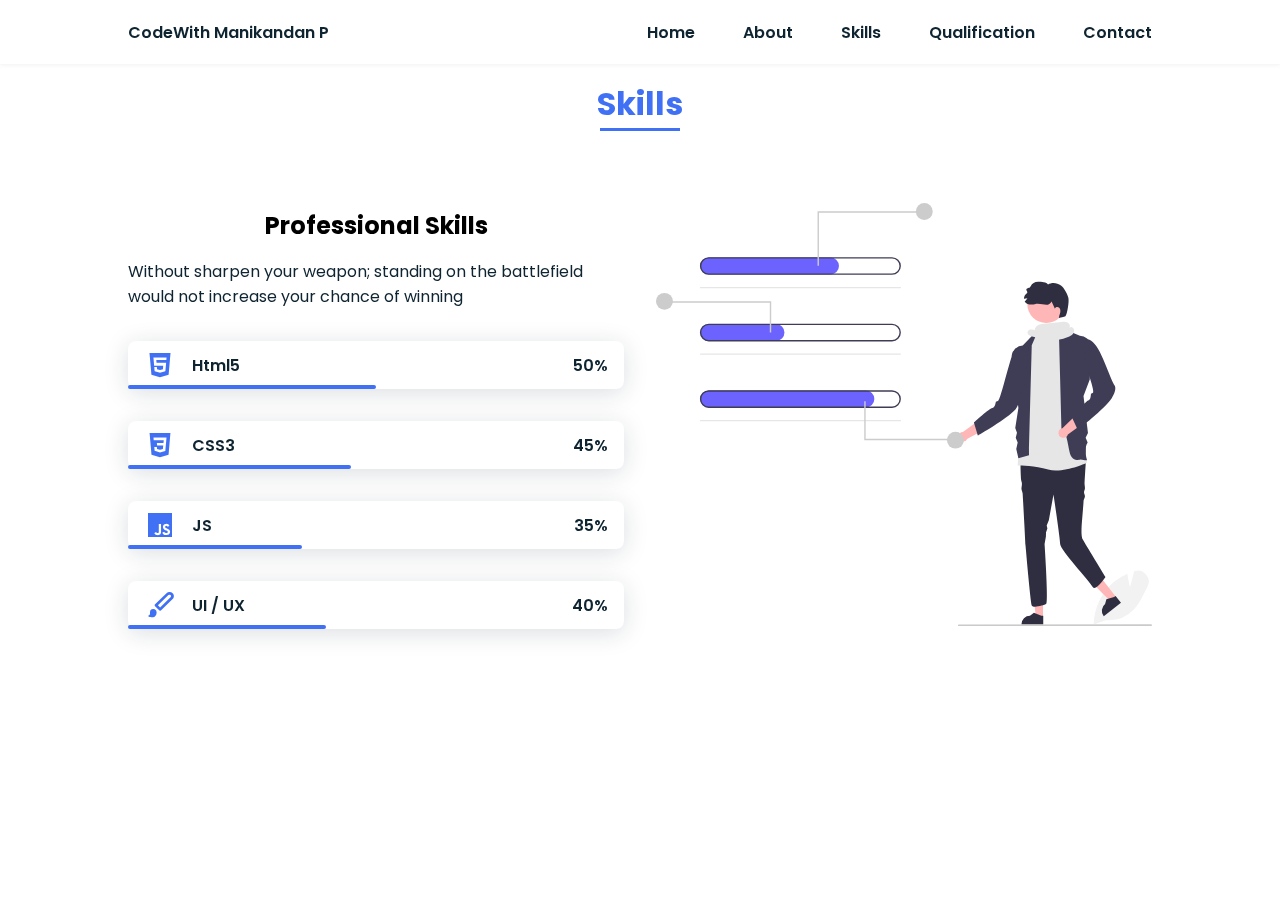
<file: skills.html>
<!DOCTYPE html>
<html lang="en">
<head>
    <meta charset="UTF-8">
    <meta name="viewport" content="width=device-width, initial-scale=1.0">
    <title>skills</title> 
    <link rel="shortcut icon" href="mani.jpg" type="image/x-icon">
    <link rel="stylesheet" href="style1.css">
    <link
      rel="stylesheet"
      href="https://unpkg.com/boxicons@latest/css/boxicons.min.css"
    />
    <link href="https://unpkg.com/aos@2.3.1/dist/aos.css" rel="stylesheet" />

    <head>
        <body>
            <!-- Header Section -->
    <header class="header">
        <nav class="nav bd_grid">
          <div>
            <a href="#" class="nav_logo">CodeWith Manikandan P</a>
          </div>
  
          <div class="nav_menu" id="nav_menu">
            <ul class="nav_list">
              <li class="nav_items">
                <a href="index.html" class="nav_link active">Home</a>
              </li>
              <li class="nav_items">
                <a href="about.html" class="nav_link active">About</a>
              </li>
              <li class="nav_items">
                <a href="skills.html" class="nav_link active">Skills</a>
              </li>
              <li class="nav_items">
                <a href="qualification.html" class="nav_link active">Qualification</a>
              </li>
              <li class="nav_items">
                <a href="contact.html" class="nav_link active">Contact</a>
              </li>
            </ul>
          </div>
  
          <div class="nav_toggle" id="nav_toggle">
            <i class="bx bx-menu-alt-right"></i>
          </div>
        </nav>
      </header>
      <!-- ========== End Header Section ========== -->
      <!-- SKILLS SECTION -->
         <section class="skills section" id="skills">
            <h2 class="section-title" data-aos="fade-down">Skills</h2>
    
            <div class="skills_container bd_grid">
              <div>
                <h2
                  class="skills_subtitle"
                  data-aos="fade-down"
                  data-aos-delay="250"
                >
                  Professional Skills
                </h2>
                <p class="skills_text" data-aos="fade-down" data-aos-delay="350">
                  Without sharpen your weapon; standing on the battlefield would not
                  increase your chance of winning
                </p>
                <!-- SKILLS HTML -->
                <div class="skills_data" data-aos="fade-right">
                  <div class="skills_name">
                    <i class="bx bxl-html5 skill_icon"></i>
                    <span class="skill_name">Html5</span>
                  </div>
    
                  <div><span class="skill_percentage">50%</span></div>
    
                  <div class="skill_bar skill_html"></div>
                </div>
    
                <!-- SKILLS css -->
                <div class="skills_data" data-aos="fade-right" data-aos-delay="250">
                  <div class="skills_name">
                    <i class="bx bxl-css3 skill_icon"></i>
                    <span class="skill_name">CSS3</span>
                  </div>
    
                  <div><span class="skill_percentage">45%</span></div>
    
                  <div class="skill_bar skill_css"></div>
                </div>
    
                <!-- SKILLS JS -->
                <div class="skills_data" data-aos="fade-right" data-aos-delay="250">
                  <div class="skills_name">
                    <i class="bx bxl-javascript skill_icon"></i>
                    <span class="skill_name">JS</span>
                  </div>
    
                  <div><span class="skill_percentage">35%</span></div>
    
                  <div class="skill_bar skill_js"></div>
                </div>
    
                <!-- SKILLS UI/UX -->
                <div class="skills_data" data-aos="fade-right" data-aos-delay="250">
                  <div class="skills_name">
                    <i class="bx bxs-paint skill_icon"></i>
                    <span class="skill_name">UI / UX</span>
                  </div>
    
                  <div><span class="skill_percentage">40%</span></div>
    
                  <div class="skill_bar skill_ui"></div>
                </div>
                </div>
              
    
              <div data-aos="fade-left" data-aos-delay="350">
             <svg xmlns="http://www.w3.org/2000/svg" data-name="Layer 1"  viewBox="0 0 700.74679 597.77667" xmlns:xlink="http://www.w3.org/1999/xlink"><path d="M868.01492,746.55858l.0152-.697a80.52864,80.52864,0,0,1,30.11215-60.64309,78.13219,78.13219,0,0,1,16.78623-10.11535l.572-.25474.09758.61813c1.16153,7.3802,3.0009,14.91288,3.85784,18.25612l5.74416-22.41411.63822-.18437a15.27246,15.27246,0,0,1,16.303,5.20879,15.53409,15.53409,0,0,1,1.61173,17.33177c-1.33891,2.49455-2.655,5.09733-3.92819,7.61425-4.37386,8.6493-8.89655,17.59309-15.48708,24.54163a48.6753,48.6753,0,0,1-39.25924,14.64528Z" transform="translate(-249.62661 -151.11166)" fill="#f2f2f2"/><polygon points="546.768 585.081 536.773 585.08 532.017 546.524 546.77 546.525 546.768 585.081" fill="#ffb6b6"/><path d="M796.747,746.62045l-30.73878-.00116v-.38874a11.96505,11.96505,0,0,1,11.96439-11.9642h.00074l5.61483-4.2597,10.476,4.26035,2.68329.00009Z" transform="translate(-249.62661 -151.11166)" fill="#2f2e41"/><polygon points="650.238 556.92 642.341 563.048 614.944 535.505 626.599 526.46 650.238 556.92" fill="#ffb6b6"/><path d="M906.53628,716.053l-24.28357,18.84624-.23835-.3071a11.965,11.965,0,0,1,2.11584-16.78725l.00058-.00045,1.82379-6.80774,10.888-3.05769,2.11979-1.64516Z" transform="translate(-249.62661 -151.11166)" fill="#2f2e41"/><path d="M856.62661,521.48485s-.68218,10.43874-1.54259,25.36144c-.14111,2.44744.69106,5.10617.54259,7.76856-.09851,1.76641-1.17624,3.48366-1.27636,5.32545-.10567,1.94378,1.38234,3.66437,1.27636,5.67455-.10355,1.964-1.80109,4.21635-1.90349,6.22674-1.102,21.63419-5.09651,47.53327-1.09651,54.77326,1.97134,3.56812,32,53,32,53s-14,21-18,14c-5.28313-9.24547-46-52.5-46-60.76,0-8.25-9.41993-70.08-9.41993-70.08l-6.56834,36.59036-3.01173,7.24966.94634,4.25606-1.94634,5.74394-.10516,5.68434-1.89484,10.55565s5.69995,82.24,2.49,84.53c-3.22,2.3-18.81006,6.43-20.64991,2.3-1.83007-4.13-8.84008-85.83-8.84008-85.83s-1.91993-37.43994-4-72.24c-.11988-2.02-1.54-4.46-1.65-6.45-.13-2.31.77-5.30994.65-7.55-.13-2.56994-1.27-4.38-1.38-6.84-.85-19.01-.98-33.99.53992-36.27,4.59009-6.88,8.72009-12.38,8.72009-12.38s65.6-16.06,82.12,4.58Z" transform="translate(-249.62661 -151.11166)" fill="#2f2e41"/><path d="M797.62661,324.61485l15.81737-.88448,11.92026,6.50684,33.14757,187.71555s-33.8852,15.66209-54.8852,9.66209-43.1148-5.66209-43.1148-5.66209l16.1148-179.33791,13-12Z" transform="translate(-249.62661 -151.11166)" fill="#e6e6e6"/><path d="M824.01455,328.59465l24.483,9.99826a16.66267,16.66267,0,0,1,15.58371,13.66737l-1.6245,48.35257-8.83011,23.002,6.29683,52.40017-3.29683,6.59983,2.84875,6.73651c-4.18164,6.78919-3.33044,15.68512-.84875,25.26349h-3l-6-1S836.417,518.201,833.7107,501.72978c-7.08409-43.11493-11.08409-24.11493-11.08409-24.11493l-3.4872-133.77245Z" transform="translate(-249.62661 -151.11166)" fill="#3f3d56"/><path d="M790.62661,328.61485,767.7557,352.59291A16.66267,16.66267,0,0,0,752.172,366.26028l9.45462,74.35457-4.43717,28.53025,2.43717,6.46975-1.765,7.31259,2.765,6.68741-2,9,3,13,15-4-.1148-10.66209,4-145Z" transform="translate(-249.62661 -151.11166)" fill="#3f3d56"/><path d="M714.354,451.87174l-31.15473,22.607a6.803,6.803,0,1,0,6.422,9.86626L731.98568,461.729Z" transform="translate(-249.62661 -151.11166)" fill="#ffb6b6"/><path d="M757.62661,356.61485c-5.92121,2.7311-20.54883,72.65156-24.8419,74.134s-2.65392,1.25967-3.2562,2.49728-.74795,6.7793-4.86925,7.42965-25.896,20.50182-25.896,20.50182l5.51957,18.3993s41.90147-23.93873,53.45495-37.195,17.774-81.42911,17.774-81.42911l1.18175-6.80129S763.54781,353.88375,757.62661,356.61485Z" transform="translate(-249.62661 -151.11166)" fill="#3f3d56"/><path d="M851.58866,442.63989l-27.76457,26.66127a6.803,6.803,0,1,0,7.71282,8.89365l38.86738-28.20563Z" transform="translate(-249.62661 -151.11166)" fill="#ffb6b6"/><path d="M855.62661,362.61485c-5.49132,3.5164,15.37534,54.52026,11.32578,56.57677s-2.45637,1.61131-2.88345,2.91974.18767,6.81786-3.8057,8.02658-22.84379,23.85561-22.84379,23.85561l7.98773,17.46986s38.22762-29.45241,47.85648-44.16628,3.363-19.68228,3.363-19.68228c-11.94605-25.37237-23.11939-66.75079-40-64C856.62661,343.61485,861.11792,359.09846,855.62661,362.61485Z" transform="translate(-249.62661 -151.11166)" fill="#3f3d56"/><circle cx="551.39233" cy="142.73745" r="26.80653" fill="#ffb6b6"/><path d="M828.16428,311.12189s-5.904,1.61882-9.33976,2.52007c.17761-2.55664,1.28486-4.95,1.84714-7.45109s.44025-5.44257-1.41851-7.20853-5.73-1.07792-6.02951,1.46313q-2.35871-5.04375-4.72718-10.1059c-4.50223,9.26712-13.70672,1.36989-23.74286,3.71145-5.11992,1.20608-11.53673.688-14.24163-3.82337a16.71144,16.71144,0,0,0,3.782-4.53721,15.26826,15.26826,0,0,1-4.8081.60916,10.07877,10.07877,0,0,1,4.45653-8.1348c1.44345-.94375-2.12937-4.30177-.86958-5.48383,2.58379-2.41255,4.31775-.77428,5.8442-3.95434a11.74567,11.74567,0,0,1,10.61238-6.48825c4.38693.10274,12.24765.0604,13.94968,4.102,5.42448-3.551,12.9755-2.5477,18.27776,1.17736,4.40717,3.08424,9.42281,12.40684,10.52973,17.6696C833.39351,290.45,830.95413,306.53528,828.16428,311.12189Z" transform="translate(-249.62661 -151.11166)" fill="#2f2e41"/><path d="M496.12661,252.11485H324.47817A12.21074,12.21074,0,0,1,312.154,240.93419a12.00675,12.00675,0,0,1,11.97266-12.81934h172a12,12,0,0,1,0,24Z" transform="translate(-249.62661 -151.11166)" fill="#6c63ff"/><path d="M594.86293,271.61485H312.62661a1,1,0,0,1,0-2H594.86293a1,1,0,0,1,0,2Z" transform="translate(-249.62661 -151.11166)" fill="#e6e6e6"/><path d="M583.12661,252.61485h-259a12.5,12.5,0,0,1,0-25h259a12.5,12.5,0,0,1,0,25Zm-259-23a10.5,10.5,0,0,0,0,21h259a10.5,10.5,0,0,0,0-21Z" transform="translate(-249.62661 -151.11166)" fill="#3f3d56"/><path d="M419.12661,346.11485H324.47817A12.21074,12.21074,0,0,1,312.154,334.93419a12.00675,12.00675,0,0,1,11.97266-12.81934h95a12,12,0,0,1,0,24Z" transform="translate(-249.62661 -151.11166)" fill="#6c63ff"/><path d="M594.86293,365.61485H312.62661a1,1,0,0,1,0-2H594.86293a1,1,0,0,1,0,2Z" transform="translate(-249.62661 -151.11166)" fill="#e6e6e6"/><path d="M583.12661,346.61485h-259a12.5,12.5,0,0,1,0-25h259a12.5,12.5,0,0,1,0,25Zm-259-23a10.5,10.5,0,0,0,0,21h259a10.5,10.5,0,0,0,0-21Z" transform="translate(-249.62661 -151.11166)" fill="#3f3d56"/><path d="M546.12661,440.11485H324.47817A12.21074,12.21074,0,0,1,312.154,428.93419a12.00675,12.00675,0,0,1,11.97266-12.81934h222a12,12,0,0,1,0,24Z" transform="translate(-249.62661 -151.11166)" fill="#6c63ff"/><path d="M594.86293,459.61485H312.62661a1,1,0,0,1,0-2H594.86293a1,1,0,0,1,0,2Z" transform="translate(-249.62661 -151.11166)" fill="#e6e6e6"/><path d="M583.12661,440.61485h-259a12.5,12.5,0,0,1,0-25h259a12.5,12.5,0,0,1,0,25Zm-259-23a10.5,10.5,0,0,0,0,21h259a10.5,10.5,0,0,0,0-21Z" transform="translate(-249.62661 -151.11166)" fill="#3f3d56"/><polygon points="230.214 88.806 228.214 88.806 228.214 11.763 372.871 11.763 372.871 13.763 230.214 13.763 230.214 88.806" fill="#ccc"/><circle cx="379.0541" cy="11.9459" r="11.9459" fill="#ccc"/><polygon points="160.786 182.806 162.786 182.806 162.786 138.763 18.129 138.763 18.129 140.763 160.786 140.763 160.786 182.806" fill="#ccc"/><circle cx="11.9459" cy="138.9459" r="11.9459" fill="#ccc"/><polygon points="296.214 280.201 294.214 280.201 294.214 335.244 416.871 335.244 416.871 333.244 296.214 333.244 296.214 280.201" fill="#ccc"/><circle cx="423.0541" cy="335.06048" r="11.9459" fill="#ccc"/><path d="M949.18271,748.581l-271.75.30734a1.19069,1.19069,0,1,1,0-2.38137l271.75-.30733a1.19068,1.19068,0,0,1,0,2.38136Z" transform="translate(-249.62661 -151.11166)" fill="#cacaca"/><path d="M839.70638,328.61772a4.459,4.459,0,0,0-6.04285-1.43262c1.47-2.04278.36243-5.53375-1.94165-6.94482-2.61035-1.59876-5.908-1.33392-8.95251-1.016L797.81246,321.831c-2.8775.30053-5.83478.62445-8.3963,1.96954s-4.6687,3.97016-4.52069,6.85962a14.35827,14.35827,0,0,0-6.12183-.83026c-2.05145.3233-4.07452,1.82269-4.2934,3.88794-.35125,3.31409,3.5857,5.228,6.79212,6.13653q8.93041,2.53033,17.86084,5.0608l-1.8357.39233a76.07616,76.07616,0,0,0,34.45551-4.98456c2.50818-.98889,5.04779-2.17328,6.804-4.21893S841.07973,330.93785,839.70638,328.61772Z" transform="translate(-249.62661 -151.11166)" fill="#e6e6e6"/>
            </svg>
              </div>
            </div>
          </section>
          <!-- ========== End skilld section ========== -->
          <script src="https://unpkg.com/aos@2.3.1/dist/aos.js"></script>
          <script src="main.js"></script>
  <script>
      AOS.init({
        duration: 1200,
        once: false,
      });
    </script>
</body>
</html>
</file>
<file: style.css>
html{
    scroll-behaviour: smooth;
    }
    
*{
    margin: 0%;
    padding: 0%;
}

body{
    background-image: url(back.jpg);

}
/***** home *****/
#home {
    height: 100vh;
}

ul{
    display: flex;
    justify-content: space-evenly;
    align-items: center;
    padding: 30px;   
}

a{
    color: antiquewhite;
    text-transform: capitalize;
    font-family: Verdana, Geneva, Tahoma, sans-serif;
    text-decoration: none;
    padding: 10px 20px;
    background-color:  rgba(26, 24, 24, 0.616);
    border-radius: 5px;
    font-size: 20px;
    transition: 500ms;
    border: 2px solid blue;
}

a:hover{
    border: 2px solid yellow;
    background-color: blue;
    color: yellow;
    box-shadow: 0 0 26px 4px blue;
    transform: scale(1.05);
}

.home{
    height: 80%;
    display: flex;
    align-items: center;
    justify-content: center;
}
/***** home content*****/
.home-content{
    height: 75%;
    width: 80%;
    display: flex;
    justify-content: space-evenly;
    align-items: center;
    background-image: url(back.jpg);
    border-radius: 15px;
    box-shadow: 10px 10px 20px #050506, -10px -10px 20px #151516;
}

.home-content:hover{
    box-shadow: 10px 10px 10px #050506, -10px -10px 10px #151516;
}

.home-content__img{
    width: 200px;
    height: 200px;
    object-fit: cover;
    border-radius: 50%;
    border: 10px solid #0d0d0e;
    box-shadow: 10px 10px 30px #000000, -10px -10px 30px rgb(31, 45, 243);
    transition: 600ms;
    filter: grayscale(0);
}

.home-content__img:hover{
    box-shadow: 10px 10px 30px rgb(31, 45, 243), -10px -10px 30px #000000;
    filter: grayscale(0%);
    animation: ani 2600ms linear infinite;
    transform: scale(1.05);
}

.home-content__para{
    color: red;
    text-align: right;
    line-height: 2rem;
    font-family: 'Segoe UI', Tahoma, Geneva, Verdana, sans-serif;
    font-weight: 600;
    font-size: 23px;
}
/***** foooter *****/
.footer_title {
    color: antiquewhite;
    font-size: 2rem;
    margin-bottom: var(--mb-4);
    text-align: center;
  }

.contact-content__icons {
    display: flex;
    justify-content: space-evenly;
    align-items: center;
    font-size: 30px;
}
.fa {
    padding: 20px;
    border-radius: 50%;
    text-align: center;
    text-decoration: none;
    color: rgb(255, 255, 255);
    transition: 400ms;
}
.fa-twitter:hover {
    color: #000000;
    background: #55ACEE;
    box-shadow: 0 0 12px 2px #55ACEE;
}
.fa-google:hover {
    background: red;
    box-shadow: 0 0 12px 2px green;
}
.fa-github:hover {
    color: #000000;
    background: white;
    box-shadow: 0 0 12px 2px wheat;
}
.fa-facebook:hover {
    color: #000000;
    background: blue;
    box-shadow: 0 0 12px 2px white;
}
.fa-instagram:hover {
    font-weight: 500;
    background: crimson;
    box-shadow: 0 0 12px 2px crimson;
}
footer {
    height: 20vh;
}
h2 {
    text-align: center;
    margin-top: 2rem;
    color: white;
}
/***** End foooter *****/

@keyframes ani {
    25% {
        box-shadow: 10px -10px 30px #2f2f2f2a, -10px 10px 30px #000000;
    }
    50% {
        box-shadow: -10px 10px 30px #2f2f2f2a, 10px -10px 30px #000000;
    }
    75% {
        box-shadow: 10px 10px 30px #2f2f2f2a, -10px -10px 30px #000000;
    }
    100%{
        box-shadow: 10px 10px 30px #000000, -10px -10px 30px #2f2f2f2a;
    }
}

  /***** responsive *****/
  /***** home /responsive *****/
@media screen and (max-width:320px) {
    .a {
        font-size: 10px;
    }
    .home-content{
        flex-direction: column;
    }
     .home-content__para {
        font-size: 15px;
    }
    .home-content__img {
        width: 130px;
        height: 130px;
    }
}

@media screen and (max-width:425px) {
    a {
        font-size: 13px;
    }
    .home-content{
        flex-direction: column;
    }
    .home-content__para {
        font-size: 15px;
        line-height: normal;
    }
    .home-content__img {
        width: 130px;
        height: 130px;
    }
}

@media screen and (max-width:500px) {
    a {
        font-size: 15px;
    }
    .home-content {
        flex-direction: column;
        width: 50px;
    }
    .home-content__para {
        font-size: 15px;
        line-height: normal;
    }
    .home-content__img {
        width: 130px;
        height: 130px;
    }
}

@media screen and (max-width:760px) {
    a {
        font-size: 12px;
    }
    .home-content {
        flex-direction: column;
        width: 60px;
    }
    .home-content__para {
        font-size: 20px;
        line-height: normal;
    }
    .home-content__img {
        width: 160px;
        height: 160px;
    }
}
</file>
<file: style1.css>
/* Google Font - Poppins */
@import url("https://fonts.googleapis.com/css2?family=Poppins:ital,wght@0,100;0,200;0,300;0,400;0,500;0,600;0,700;0,800;0,900;1,100;1,200;1,300;1,400;1,500;1,600;1,700;1,800;1,900&display=swap");
/* Variables */
:root {
  --header-height: 3rem;
  --font-semi: 600;
}

/* Colors */

:root {
  --first-color: #4070f4;
  --second-color: #0e2431;
  --gardient-color: linear-gradient(to right, #5001fb, #8e0af3);
}

/* FONT STYLE */
:root {
  --body-font: "Poppins", sans-serif;
  --big-font-size: 2rem;
  --h2-font-size: 1.5rem;
  --nomral-font-size: 0.938rem;
}

/* Media Screen Min-Width : 768px */
@media screen and (min-width: 768px) {
  :root {
    --big-font-size: 3.5rem;
    --h2-font-size: 2rem;
    --nomral-font-size: 1rem;
  }
}

/* Margins */
:root {
  --mb-1: 0.5rem;
  --mb-2: 1rem;
  --mb-3: 1.5rem;
  --mb-4: 2rem;
  --mb-5: 2.5rem;
  --mb-6: 3rem;
}

/* Z-index */
:root {
  --z-back: -10;
  --z-normal: 1;
  --z-tooltip: 10;
  --z-fixed: 100;
}

/* Base */
*,
::before,
::before {
  box-sizing: border-box;
}

html {
  scroll-behavior: smooth;
}

body {
  margin: var(--header-height) 0 0 0;
  font-family: var(--body-font);
  font-size: var(--nomral-font-size);
  color: var(--second-color);
}

h1,
h2,
p {
  margin: 0;
}

ul {
  margin: 0;
  padding: 0;
  list-style: none;
}

a {
  text-decoration: none;
}

img {
  max-width: 100%;
  height: auto;
  display: block;
}

/* CUSTOM CSS CLASSES */

/* LAYOUT */
.bd_grid {
  max-width: 1024px;
  display: grid;
  grid-template-columns: 100%;
  grid-column-gap: 2rem;
  width: calc(100% - 2rem);
  margin-left: var(--mb-2);
  margin-right: var(--mb-2);
}

.header {
  width: 100%;
  position: fixed;
  top: 0;
  left: 0;
  z-index: var(--z-fixed);
  background: #fff;
  box-shadow: 0 1px 4px rgba(146, 161, 176, 0.15);
}

/* Navbar */
.nav {
  height: var(--header-height);
  display: flex;
  justify-content: space-between;
  align-items: center;
  font-weight: var(--font-semi);
}

@media screen and (max-width: 768px) {
  .nav_menu {
    position: fixed;
    top: var(--header-height);
    right: -100%;
    width: 80%;
    height: 100%;
    padding: 2rem;
    background-color: var(--second-color);
    transition: 0.5s;
  }
}

.nav_items {
  margin-bottom: var(--mb-4);
}

.nav_link {
  position: relative;
  color: #fff;
}

.nav_link:hover {
  position: relative;
}

.nav_link:hover::after {
  position: absolute;
  content: "";
  width: 100%;
  height: 0.18rem;
  left: 0;
  top: 2rem;
  background-color: var(--first-color);
}

.nav_logo {
  color: var(--second-color);
}

.nav_toggle {
  color: var(--second-color);
  font-size: 1.5rem;
  cursor: pointer;
}

/* ACTIVE MENU */
.active::after {
  position: absolute;
  content: "";
  width: 100%;
  height: 0.18rem;
  left: 0;
  top: 2rem;
  background-color: var(--first-color);
}

.show {
  right: 0;
}

.home {
  height: calc(100vh - 3rem);
  row-gap: 1rem;
}

.home_data {
  align-self: center;
}

.home_title {
  font-size: var(--big-font-size);
  margin-bottom: var(--mb-5);
}

.home_title-color {
  color: var(--first-color);
}

.home_social {
  display: flex;
  flex-direction: column;
}

.home_social-icon {
  width: max-content;
  margin-bottom: var(--mb-2);
  font-size: 1.5rem;
  color: var(--second-color);
}

.home_social-icon:hover {
  color: var(--first-color);
}

.home_img {
  position: absolute;
  right: 0;
  bottom: 0;
  width: 300px;
}

.home_img svg {
  width: 100%;
}

/* BUTTONS */
.button {
  display: inline-block;
  color: #fff;
  padding: 0.75rem 2.5rem;
  font-weight: var(--font-semi);
  border-radius: 0.5rem;
  background: var(--gardient-color);
}

.button:hover {
  box-shadow: 0 10px 36px rgba(0, 0, 0, 0.15);
}

.section {
  padding-top: 3rem;
  padding-bottom: 2rem;
}

.section-title {
  position: relative;
  font-size: var(--h2-font-size);
  color: var(--first-color);
  margin-top: var(--mb-2);
  margin-bottom: var(--mb-4);
  text-align: center;
}

.section-title::after {
  position: absolute;
  content: "";
  width: 64px;
  height: 0.18rem;
  left: 0;
  right: 0;
  margin: auto;
  top: 2rem;
  background-color: var(--first-color);
}

/* ABOUT SECTION */

.about_container {
  row-gap: 2rem;
  text-align: center;
}

.about_subtitle {
  margin-bottom: var(--mb-2);
}

.about_img {
  justify-content: center;
}

.about_img svg {
  width: 300px;
  border-radius: 0.5rem;
}

/* SKILLS */
.skills_container {
  row-gap: 2rem;
  text-align: center;
}

.skills_subtitle {
  margin-bottom: var(--mb-2);
}

.skills_text {
  margin-bottom: var(--mb-4);
}

.skills_data {
  display: flex;
  justify-content: space-between;
  align-items: center;
  position: relative;
  font-weight: var(--font-semi);
  padding: 0.5rem 1rem;
  margin-bottom: var(--mb-4);
  border-radius: 0.5rem;
  box-shadow: 0 4px 25px rgba(14, 36, 49, 0.15);
}

.skill_icon {
  font-size: 2rem;
  margin-right: var(--mb-2);
  color: var(--first-color);
}

.skills_name {
  display: flex;
  align-items: center;
}

.skill_bar {
  position: absolute;
  left: 0;
  bottom: 0;
  background-color: var(--first-color);
  height: 0.25rem;
  border-radius: 0.5rem;
  z-index: var(--z-back);
}

.skill_html {
  width: 50%;
}

.skill_css {
  width: 45%;
}

.skill_js {
  width: 35%;
}

.skill_ui {
  width: 40%;
}

/* Qualification */

.qualification {
  text-align: center;
}
.qualification_container {
  row-gap: 2rem;
  
}

.qualification_subtitle {
  margin-bottom: var(--mb-2);
}

.qualification_img {
  justify-content: center;
}

.qualification_img svg {
  width: 500px;
  border-radius: 0.5rem;
}


/* Contact */

.control_input {
  width: 100%;
  font-size: var(--nomral-font-size);
  font-weight: var(--font-semi);
  padding: 1rem;
  border-radius: 0.5rem;
  border: 1.5px solid var(--second-color);
  outline: none;
  margin-bottom: var(--mb-4);
}

.control_button {
  display: block;
  border: none;
  outline: none;
  font-size: var(--nomral-font-size);
  cursor: pointer;
  margin-left: auto;
}

.contact_container {
  row-gap: 2rem;
  
}

.contact_img {
  justify-content: center;
}

.contact_img svg {
  width: 500px;
  border-radius: 0.5rem;
}

/***** foooter *****/
.footer_title {
  color: var(--first-color);
  font-size: 2rem;
  margin-bottom: var(--mb-4);
  text-align: center;
}


.contact-content__icons {
  display: flex;
  justify-content: space-evenly;
  align-items: center;
  font-size: 30px;
}
.fa {
  padding: 20px;
  border-radius: 50%;
  text-align: center;
  text-decoration: none;
  color: blue;
  transition: 400ms;
}
.fa-twitter:hover {
  color: #000000;
  background: #55ACEE;
  box-shadow: 0 0 12px 2px #55ACEE;
}
.fa-google:hover {
  background: red;
  box-shadow: 0 0 12px 2px green;
}
.fa-github:hover {
  color: #000000;
  background: white;
  box-shadow: 0 0 12px 2px black;
}
.fa-facebook:hover {
  color: #000000;
  background: blue;
  box-shadow: 0 0 12px 2px white;
}
.fa-instagram:hover {
  font-weight: 500;
  background: crimson;
  box-shadow: 0 0 12px 2px crimson;
}
footer {
  height: 20vh;
}
h2 {
  text-align: center;
  margin-top: 2rem;
  color: black;
}
/***** End foooter *****/


@media screen and (min-width: 768px) {
  body {
    margin: 0;
  }

  .section {
    padding-top: 4rem;
    padding-bottom: 3rem;
  }
  .section-title {
    margin-bottom: var(--mb-6);
  }

  .section-title::after {
    width: 80px;
    top: 3rem;
  }

  .nav {
    height: calc(var(--header-height) + 1rem);
  }

  .nav_items {
    margin-left: var(--mb-6);
    margin-bottom: 0;
  }

  .nav_list {
    display: flex;
    padding-top: 0;
  }

  .nav_toggle {
    display: none;
  }

  .nav_link {
    color: var(--second-color);
  }

  .home {
    height: 100vh;
  }

  .home_data {
    align-self: flex-end;
  }
  .home_social {
    padding-top: 0;
    padding-bottom: 2.5rem;
    flex-direction: row;
    align-self: flex-end;
  }

  .home_social-icon {
    margin-bottom: 0;
    margin-right: var(--mb-4);
  }

  .home_img {
    width: 460px;
    bottom: 15%;
  }

  .home_img svg {
    width: 100%;
  }

  .about_container,
  .skills_container,
  .qualification_container,
  .contact_container {
    grid-template-columns: repeat(2, 1fr);
    align-items: center;
    text-align: initial;
  }
  
  .about_img svg {
    width: 450px;
  }

  

  .contact_form {
    height: 500px;
    width: 400px;
  }


.contact_img svg {
  width: 450px;
}


@media screen and (min-width: 1024px) {
  .bd_grid {
    margin-left: auto;
    margin-right: auto;
  }

  .home_img {
    right: 10%;
  }
}
</file>
